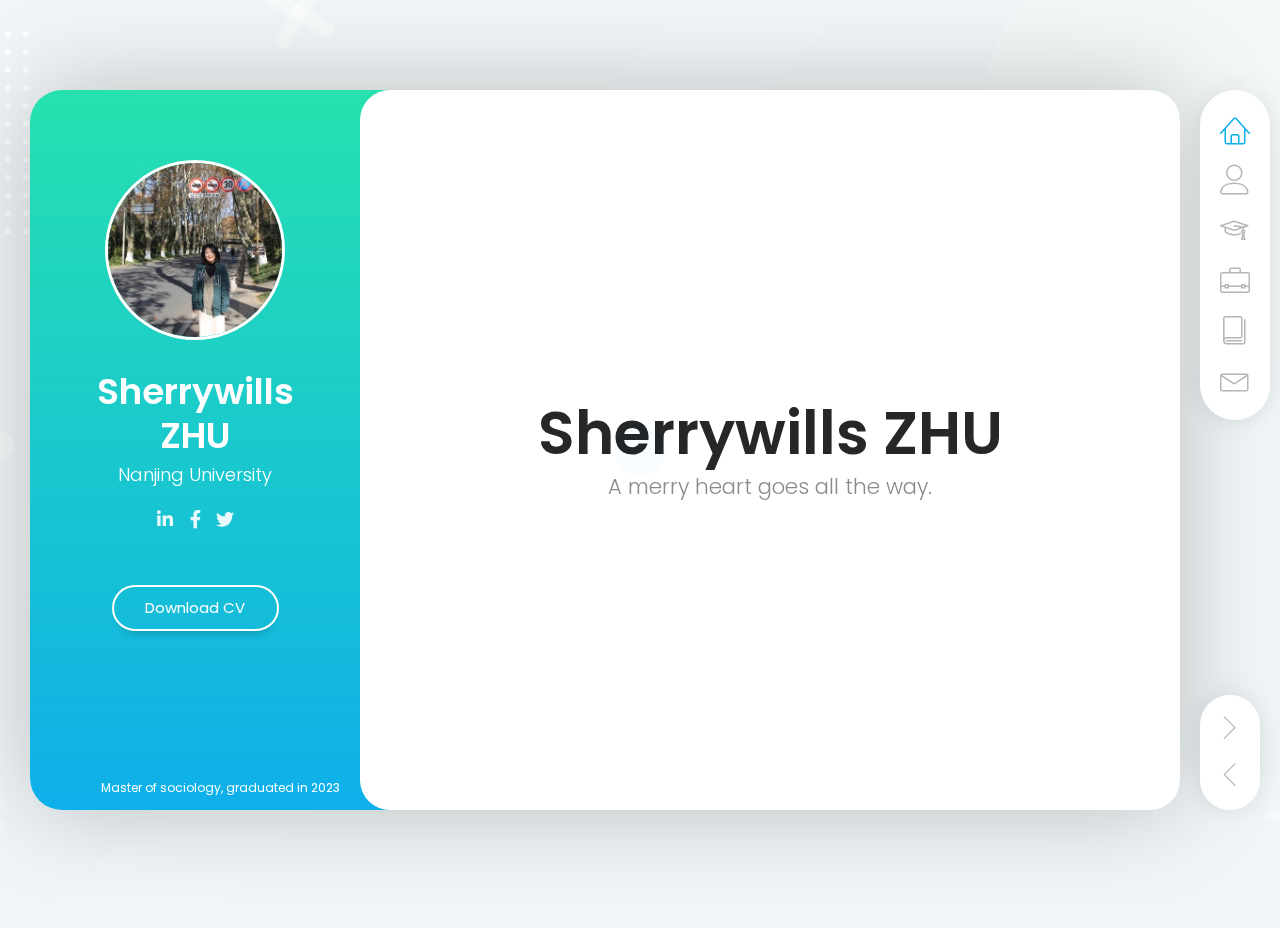
<file: index.html>
<!DOCTYPE html><html lang="en" class="no-js"><head><meta charset="UTF-8"><meta http-equiv="X-UA-Compatible" content="IE=edge"><title>BreezyCV - Resume / CV / vCard Template</title><meta name="viewport" content="width=device-width, initial-scale=1, maximum-scale=1"><meta name="description" content="BreezyCV - Resume / CV / vCard Template"><meta name="keywords" content="vcard, resposnive, retina, resume, jquery, css3, bootstrap, Material CV, portfolio"><meta name="author" content="lmpixels"><link rel="shortcut icon" href="favicon.ico"><link rel="stylesheet" href="static/css/reset.css" type="text/css"><link rel="stylesheet" href="static/css/bootstrap-grid.min.css" type="text/css"><link rel="stylesheet" href="static/css/animations.css" type="text/css"><link rel="stylesheet" href="static/css/perfect-scrollbar.css" type="text/css"><link rel="stylesheet" href="static/css/owl.carousel.css" type="text/css"><link rel="stylesheet" href="static/css/magnific-popup.css" type="text/css"><link rel="stylesheet" href="static/css/main.css" type="text/css"><script src="static/js/modernizr.custom.js"></script></head><body><!-- Animated Background --><div class="lm-animated-bg" style="background-image: url(static/picture/main_bg.png);"></div><!-- /Animated Background --><!-- Loading animation --><div class="preloader"><div class="preloader-animation"><div class="preloader-spinner"></div></div></div><!-- /Loading animation --><div class="page"><div class="page-content"><header id="site_header" class="header mobile-menu-hide"><div class="header-content"><div class="header-photo"><img src="static/picture/main_photo.JPG" alt="Sherrywills ZHU"></div><div class="header-titles"><h2>Sherrywills ZHU</h2><h4>Nanjing University</h4></div></div><ul class="main-menu"><li class="active"><a href="#home" class="nav-anim"><span class="menu-icon lnr lnr-home"></span><span class="link-text">Home</span></a></li><li><a href="#about-me" class="nav-anim"><span class="menu-icon lnr lnr-user"></span><span class="link-text">About Me</span></a></li><li><a href="#resume" class="nav-anim"><span class="menu-icon lnr lnr-graduation-hat"></span><span class="link-text">Resume</span></a></li><li><a href="#portfolio" class="nav-anim"><span class="menu-icon lnr lnr-briefcase"></span><span class="link-text">Portfolio</span></a></li><li><a href="#blog" class="nav-anim"><span class="menu-icon lnr lnr-book"></span><span class="link-text">Blog</span></a></li><li><a href="#contact" class="nav-anim"><span class="menu-icon lnr lnr-envelope"></span><span class="link-text">Contact</span></a></li></ul><div class="social-links"><ul><li><a href="#" target="_blank"><i class="fab fa-linkedin-in"></i></a></li><li><a href="#" target="_blank"><i class="fab fa-facebook-f"></i></a></li><li><a href="#" target="_blank"><i class="fab fa-twitter"></i></a></li></ul></div><div class="header-buttons"><a href="#" target="_blank" class="btn btn-primary">Download CV</a></div><div class="copyrights">Master of sociology, graduated in 2023</div></header><!-- Mobile Navigation --><div class="menu-toggle"><span></span><span></span><span></span></div><!-- End Mobile Navigation --><!-- Arrows Nav --><div class="lmpixels-arrows-nav"><div class="lmpixels-arrow-right"><i class="lnr lnr-chevron-right"></i></div><div class="lmpixels-arrow-left"><i class="lnr lnr-chevron-left"></i></div></div><!-- End Arrows Nav --><div class="content-area"><div class="animated-sections"><!-- Home Subpage --><section data-id="home" class="animated-section start-page"><div class="section-content vcentered"><div class="row"><div class="col-sm-12 col-md-12 col-lg-12"><div class="title-block"><h2>Sherrywills ZHU</h2><div class="owl-carousel text-rotation"><div class="item"><div class="sp-subtitle">A merry heart goes all the way.</div></div><div class="item"><div class="sp-subtitle">Products | User experience | Research and Market</div></div></div></div></div></div></div></section><!-- End of Home Subpage --><!-- About Me Subpage --><section data-id="about-me" class="animated-section"><div class="page-title"><h2>About <span>Me</span></h2></div><div class="section-content"><!-- Personal Information --><div class="row"><div class="col-xs-12 col-sm-7"><p>热情，善于言谈，投入高、逻辑强（全程优辩），有一定计算机语言基础。深耕城市社会学和消费社会学，擅长定性、定量研究。曾在咨询公司实习，有海淘店铺运营经历，又有社会学、人类学视角</p></div><div class="col-xs-12 col-sm-5"><div class="info-list"><ul><li><span class="title">Age</span><span class="value">24</span></li><li><span class="title">Residence</span><span class="value">China</span></li><li><span class="title">Address</span><span class="value"> Xujiahui sub district, Xuhui, Shanghai</span></li><li><span class="title">e-mail</span><span class="value"><a href="/cdn-cgi/l/email-protection" class="__cf_email__" data-cfemail="187d75797174587d60797568747d367b7775">[email&#160;protected]</a></span></li><li><span class="title">Phone</span><span class="value">+0123 123 456 789</span></li></ul></div></div></div><!-- End of Personal Information --><div class="white-space-50"></div><!-- Services --><div class="row"><div class="col-xs-12 col-sm-12"><div class="block-title"><h3>What <span>I Do</span></h3></div></div></div><div class="row"><div class="col-xs-12 col-sm-6"><div class="col-inner"><div class="info-list-w-icon"><div class="info-block-w-icon"><div class="ci-icon"><i class="lnr lnr-store"></i></div><div class="ci-text"><h4>上海蔚来汽车有限公司 - 战略新业务Ⅳ项目经理& 产品战略实习生</h4><p>【用户体验】负责手机及车机互联调研，定性访谈35人，定量研究共回收1300份有效答卷，利用Stata及Power Bi进行数据分析，使用Python爬取分析竞品用户反馈，5次独立面向技术同事发布研究成果；
【系统搭建】推进项目及关键器件选型进度，协助梳理产品策略，快速上手并与研发共同开展工作，主持项目进度例会，利用低代码平台结合Github开源代码建立样机管理流转系统、BOM系统、debug系统。</p></div></div><div class="info-block-w-icon"><div class="ci-icon"><i class="lnr lnr-laptop-phone"></i></div><div class="ci-text"><h4>海外全球购 - 店主</h4><p>通过小红书、微博及拉新的形式进行客户拓展，独立完成每月4-8次折扣预定活动、海外囤货（美妆、护肤、香水、包袋、服装等）选品，承担全部社群维护、文案设计、店铺美工工作，年销售额超过20万</p></div></div></div></div></div><div class="col-xs-12 col-sm-6"><div class="col-inner"><div class="info-list-w-icon"><div class="info-block-w-icon"><div class="ci-icon"><i class="lnr lnr-pencil"></i></div><div class="ci-text"><h4>戴德梁行房地产咨询（上海）有限公司 - 项目顾问服务部实习生</h4><p>【市场分析】实地研究南京长租公寓市场，通过热力图分析50个典型长租公寓品牌在南京的市场占有情况；
【销控数据】调研某旅游城市更新项目、垂直层林、甲级写字楼经营现状，利用VLOOKUP完成透视图及销控表制作。</p></div></div><div class="info-block-w-icon"><div class="ci-icon"><i class="lnr lnr-flag"></i></div><div class="ci-text"><h4> AIA Singapore - 项目规划部门实习生</h4><p> 带领实习团队完成恋爱保险设计，获得Outstanding intern of AIA Singapore的荣誉。</p></div></div></div></div></div></div><!-- End of Services --><div class="white-space-30"></div><!-- Testimonials --><div class="row"><div class="col-xs-12 col-sm-12"><div class="block-title"><h3>Testimonials</h3></div></div></div><div class="row"><div class="col-xs-12 col-sm-12"><div class="testimonials owl-carousel"><!-- Testimonial 1 --><div class="testimonial"><div class="img"><img src="static/picture/testimonial-1.jpg" alt="Sherrywills ZHU"></div><div class="text"><p>Vivamus at molestie dui,eu ornare orci. Curabitur vel egestas dolor. Nulla condimentum nunc sit amet urna tempus finibus. Duis mollis leo id ligula pellentesque,at vehicula dui ultrices.</p></div><div class="author-info"><h4 class="author">Julia Hickman</h4><h5 class="company">Omni Source</h5><div class="icon"><i class="fas fa-quote-right"></i></div></div></div><!-- End of Testimonial 1 --><!-- Testimonial 2 --><div class="testimonial"><div class="img"><img src="static/picture/testimonial-2.jpg" alt="Sherrywills ZHU"></div><div class="text"><p>Vivamus at molestie dui,eu ornare orci. Curabitur vel egestas dolor. Nulla condimentum nunc sit amet urna tempus finibus. Duis mollis leo id ligula pellentesque,at vehicula dui ultrices.</p></div><div class="author-info"><h4 class="author">Robert Watkins</h4><h5 class="company">Endicott Shoes</h5><div class="icon"><i class="fas fa-quote-right"></i></div></div></div><!-- End of Testimonial 2 --><!-- Testimonial 3 --><div class="testimonial"><div class="img"><img src="static/picture/testimonial-3.jpg" alt="Sherrywills ZHU"></div><div class="text"><p>Vivamus at molestie dui,eu ornare orci. Curabitur vel egestas dolor. Nulla condimentum nunc sit amet urna tempus finibus. Duis mollis leo id ligula pellentesque,at vehicula dui ultrices.</p></div><div class="author-info"><h4 class="author">Kristin Carroll</h4><h5 class="company">Helping Hand</h5><div class="icon"><i class="fas fa-quote-right"></i></div></div></div><!-- End of Testimonial 3 --></div></div></div><!-- End of Testimonials --><div class="white-space-50"></div><!-- Clients --><div class="row"><div class="col-xs-12 col-sm-12"><div class="block-title"><h3>Cilents</h3></div></div></div><div class="row"><div class="col-xs-12 col-sm-12"><div class="clients owl-carousel"><div class="client-block"><a href="#" target="_blank" title="Logo"><img src="static/picture/client-1.png" alt="Logo"></a></div><div class="client-block"><a href="#" target="_blank" title="Logo"><img src="static/picture/client-2.png" alt="Logo"></a></div><div class="client-block"><a href="#" target="_blank" title="Logo"><img src="static/picture/client-3.png" alt="Logo"></a></div><div class="client-block"><a href="#" target="_blank" title="Logo"><img src="static/picture/client-4.png" alt="Logo"></a></div><div class="client-block"><a href="#" target="_blank" title="Logo"><img src="static/picture/client-5.png" alt="Logo"></a></div><div class="client-block"><a href="#" target="_blank" title="Logo"><img src="static/picture/client-6.png" alt="Logo"></a></div><div class="client-block"><a href="#" target="_blank" title="Logo"><img src="static/picture/client-7.png" alt="Logo"></a></div></div></div></div><!-- End of Clients --><div class="white-space-50"></div><!-- Pricing --><div class="row"><div class="col-xs-12 col-sm-12"><div class="block-title"><h3>Pricing</h3></div></div></div><div class="row"><div class=" col-xs-12 col-sm-12 "><div class="fw-pricing clearfix row"><div class="fw-package-wrap col-md-6 "><div class="fw-package"><div class="fw-heading-row"><span>Silver</span></div><div class="fw-pricing-row"><span>$64</span><small>per month</small></div><div class="fw-button-row"><a href="#" target="_self" class="btn btn-secondary">Free Trial</a></div><div class="fw-default-row">Lorem ipsum dolor</div><div class="fw-default-row">Pellentesque scelerisque</div><div class="fw-default-row">Morbi eu sagittis</div></div></div><div class="fw-package-wrap col-md-6 highlight-col "><div class="fw-package"><div class="fw-heading-row"><span>Gold</span></div><div class="fw-pricing-row"><span>$128</span><small>per month</small></div><div class="fw-button-row"><a href="#" target="_self" class="btn btn-primary">Free Trial</a></div><div class="fw-default-row">Lorem ipsum dolor</div><div class="fw-default-row">Pellentesque scelerisque</div><div class="fw-default-row">Morbi eu sagittis</div><div class="fw-default-row">Donec non diam</div><div class="fw-default-row"></div></div></div></div></div></div><!-- End of Pricing --><div class="white-space-50"></div><!-- Fun Facts --><div class="row"><div class="col-xs-12 col-sm-12"><div class="block-title"><h3>Fun <span>Facts</span></h3></div></div></div><div class="row"><div class="col-xs-12 col-sm-4"><div class="fun-fact gray-default"><i class="lnr lnr-heart"></i><h4>Survey Volume</h4><span class="fun-fact-block-value">14870</span><span class="fun-fact-block-text"></span></div></div><div class="col-xs-12 col-sm-4Cilents"><div class="fun-fact gray-default"><i class="lnr lnr-clock"></i><h4>Working Hours</h4><span class="fun-fact-block-value">4,780</span><span class="fun-fact-block-text"></span></div></div><div class="col-xs-12 col-sm-4 "><div class="fun-fact gray-default"><i class="lnr lnr-star"></i><h4>Awards Won</h4><span class="fun-fact-block-value">60+</span><span class="fun-fact-block-text"></span></div></div></div><!-- End of Fun Facts --></div></section><!-- End of About Me Subpage --><!-- Resume Subpage --><section data-id="resume" class="animated-section"><div class="page-title"><h2>Resume</h2></div><div class="section-content"><div class="row"><div class="col-xs-12 col-sm-7"><div class="block-title"><h3>Education</h3></div><div class="timeline timeline-second-style clearfix"><div class="timeline-item clearfix"><div class="left-part"><h5 class="item-period">2020 - Current</h5><span class="item-company">南京大学（双一流/985/211）</span></div><div class="divider"></div><div class="right-part"><h4 class="item-title">社会学院    社会学  硕士（推免保研）</h4><p>平均学分绩点：3.52/4.0（前5%）；
荣誉：校优秀研究生标兵、校优秀共青团员、校育才奖学金、校人气演说家、一等学业奖学金；辅修人类学课程</p></div></div><div class="timeline-item clearfix"><div class="left-part"><h5 class="item-period">2016</h5><span class="item-company">兰州大学（双一流/985/211）</span></div><div class="divider"></div><div class="right-part"><h4 class="item-title">哲学社会学院    社会学  本科</h4><p>	平均学分绩点：3.82/4.0（前1%）；
荣誉：国家奖学金、第四届十大校园之星、校优秀毕业生、校优秀共青团干部、校优秀学生会干部标兵、校优秀学生标兵、大学生骨干理论宣讲二等奖等共计五十余项</p></div></div></div><div class="white-space-50"></div><div class="block-title"><h3>Experience</h3></div><div class="timeline timeline-second-style clearfix"><div class="timeline-item clearfix"><div class="left-part"><h5 class="item-period">2021 - 2022</h5><span class="item-company">Google</span></div><div class="divider"></div><div class="right-part"><h4 class="item-title">2021年江苏加快推进城市更新对策研究 - 导师项目助理</h4><p>省社科基金重点项目，参与问卷设计、发放和数据处理，回收有效问卷千余份</p></div></div><div class="timeline-item clearfix"><div class="left-part"><h5 class="item-period">2020 - 2022</h5><span class="item-company">Adobe</span></div><div class="divider"></div><div class="right-part"><h4 class="item-title">2021年服务型/2020年垂直管理国企单位居民满意度第三方评议 - 项目负责人</h4><p>市级机关委托调研，针对南京12个区(含江北新区)进行PPS抽样；
组织访员培训、访谈，回收万份有效样本，利用SPSS进行数据分析后撰写48份报告</p></div></div><div class="timeline-item clearfix"><div class="left-part"><h5 class="item-period">2018 - 2020</h5><span class="item-company">Google</span></div><div class="divider"></div><div class="right-part"><h4 class="item-title">国家级创新创业项目/校级创新创业项目 - 项目负责人</h4><p>独立调研，通过定量、定性研究，撰写《Luckin咖啡进入Y生态创新城的可行性》《交往与权力：小红书“种草”消费的用户行为研究》《市场的进入与传统丧葬仪式的变迁——个案研究》等论文</p></div></div></div></div><!-- Skills & Certificates --><div class="col-xs-12 col-sm-5"><!-- Design Skills --><div class="block-title"><h3>英语成绩<span>及证书</span></h3></div><div class="skills-info skills-second-style"><!-- Skill 1 --><div class="skill clearfix"><h4> CET6: 512；CET4: 559</h4><div class="skill-value">90%</div></div><div class="skill-container skill-1"><div class="skill-percentage"></div></div><!-- End of Skill 1 --><!-- Skill 2 --><div class="skill clearfix"><h4>商务英语</h4><div class="skill-value">75%</div></div><div class="skill-container skill-2"><div class="skill-percentage"></div></div><!-- End of Skill 2 --><!-- Skill 3 --><div class="skill clearfix"><h4>心理咨询 - 国家三级心理咨询师</h4><div class="skill-value">80%</div></div><div class="skill-container skill-3"><div class="skill-percentage"></div></div><!-- End of Skill 3 --><!-- Skill 4 --><div class="skill clearfix"><h4>母语 – 普通话：普通话水平测试二级甲等</h4><div class="skill-value">100%</div></div><div class="skill-container skill-4"><div class="skill-percentage"></div></div><!-- End of Skill 4 --></div><!-- End of Design Skills --><div class="white-space-10"></div><!-- Coding Skills --><div class="block-title"><h3>计算机<span>技能</span></h3></div><div class="skills-info skills-second-style"><!-- Skill 5 --><div class="skill clearfix"><h4>Microsoft Excel | Microsoft Powerpoint | Microsoft Power BI……</h4><div class="skill-value">95%</div></div><div class="skill-container skill-5"><div class="skill-percentage"></div></div><!-- End of Skill 5 --><!-- Skill 6 --><div class="skill clearfix"><h4>定性研究 - ATLAS.ti8</h4><div class="skill-value">85%</div></div><div class="skill-container skill-6"><div class="skill-percentage"></div></div><!-- End of Skill 6 --><!-- Skill 7 --><div class="skill clearfix"><h4>定量研究 - SPSS | Stata16 </h4><div class="skill-value">90%</div></div><div class="skill-container skill-7"><div class="skill-percentage"></div></div><!-- End of Skill 7 --><!-- Skill 8 --><div class="skill clearfix"><h4> HTML/CSS </h4><div class="skill-value">75%</div></div><div class="skill-container skill-8"><div class="skill-percentage"></div></div><!-- End of Skill 8 --><!-- Skill 9 --><div class="skill clearfix"><h4>SQL | Python爬取淘宝和京东数据</h4><div class="skill-value">90%</div></div><div class="skill-container skill-9"><div class="skill-percentage"></div></div><!-- End of Skill 9 --></div><!-- End of Coding Skills --><div class="white-space-10"></div><!-- Knowledges --><div class="block-title"><h3>Knowledges</h3></div><ul class="knowledges"><li>Marketing</li><li>Print</li><li>Digital Design</li><li>Social Media</li><li>Time Management</li><li>Communication</li><li>Problem-Solving</li><li>Social Networking</li><li>Flexibility</li></ul><!-- End of Knowledges --></div><!-- End of Skills & Certificates --></div><div class="white-space-50"></div><!-- Certificates --><div class="row"><div class="col-xs-12 col-sm-12"><div class="block-title"><h3>Certificates</h3></div></div></div><div class="row"><!-- Certificate 1 --><div class="col-xs-12 col-sm-6"><div class="certificate-item clearfix"><div class="certi-logo"><img src="static/picture/client-1.png" alt="logo"></div><div class="certi-content"><div class="certi-title"><h4>Psyhology of Intertnation Design</h4></div><div class="certi-id"><span>Membership ID:XXXX</span></div><div class="certi-date"><span>19 April 2018</span></div><div class="certi-company"><span></span></div></div></div></div><!-- End of Certificate 1 --><!-- Certificate 2 --><div class="col-xs-12 col-sm-6"><div class="certificate-item clearfix"><div class="certi-logo"><img src="static/picture/client-1.png" alt="logo"></div><div class="certi-content"><div class="certi-title"><h4>Psyhology of Intertnation Design</h4></div><div class="certi-id"><span>Membership ID:XXXX</span></div><div class="certi-date"><span>19 April 2018</span></div><div class="certi-company"><span></span></div></div></div></div><!-- End of Certificate 2 --></div><!-- End of Certificates --></div></section><!-- End of Resume Subpage --><!-- Portfolio Subpage --><section data-id="portfolio" class="animated-section"><div class="page-title"><h2>Portfolio</h2></div><div class="section-content"><div class="row"><div class="col-xs-12 col-sm-12"><!-- Portfolio Content --><div class="portfolio-content"><ul class="portfolio-filters"><li class="active"><a class="filter btn btn-sm btn-link" data-group="category_all">All</a></li><li><a class="filter btn btn-sm btn-link" data-group="category_detailed">Detailed</a></li><li><a class="filter btn btn-sm btn-link" data-group="category_mockups">Mockups</a></li><li><a class="filter btn btn-sm btn-link" data-group="category_soundcloud">SoundCloud</a></li><li><a class="filter btn btn-sm btn-link" data-group="category_vimeo-videos">Vimeo Videos</a></li><li><a class="filter btn btn-sm btn-link" data-group="category_youtube-videos">YouTube Videos</a></li></ul><!-- Portfolio Grid --><div class="portfolio-grid three-columns"><figure class="item lbaudio" data-groups='["category_all", "category_soundcloud"]'><div class="portfolio-item-img"><img src="static/picture/11.jpg" alt="SoundCloud Audio" title=""><a href="https://w.soundcloud.com/player/?url=https%3A//api.soundcloud.com/tracks/221650664&color=%23ff5500&auto_play=false&hide_related=false&show_comments=true&show_user=true&show_reposts=false&show_teaser=true&visual=true" class="lightbox mfp-iframe" title="SoundCloud Audio"></a></div><i class="fa fa-volume-up"></i><h4 class="name">SoundCloud Audio</h4><span class="category">SoundCloud</span></figure><figure class="item standard" data-groups='["category_all", "category_detailed"]'><div class="portfolio-item-img"><img src="static/picture/21.jpg" alt="Media Project 2" title=""><a href="portfolio-1.html" class="ajax-page-load"></a></div><i class="far fa-file-alt"></i><h4 class="name">Detailed Project 2</h4><span class="category">Detailed</span></figure><figure class="item lbvideo" data-groups='["category_all", "category_vimeo-videos"]'><div class="portfolio-item-img"><img src="static/picture/31.jpg" alt="Vimeo Video 1" title=""><a href="https://player.vimeo.com/video/158284739" class="lightbox mfp-iframe" title="Vimeo Video 1"></a></div><i class="fas fa-video"></i><h4 class="name">Vimeo Video 1</h4><span class="category">Vimeo Videos</span></figure><figure class="item standard" data-groups='["category_all", "category_detailed"]'><div class="portfolio-item-img"><img src="static/picture/4.jpg" alt="Media Project 1" title=""><a href="portfolio-1.html" class="ajax-page-load"></a></div><i class="far fa-file-alt"></i><h4 class="name">Detailed Project 1</h4><span class="category">Detailed</span></figure><figure class="item lbimage" data-groups='["category_all", "category_mockups"]'><div class="portfolio-item-img"><img src="static/picture/5.jpg" alt="Mockup Design 1" title=""><a class="lightbox" title="Mockup Design 1" href="static/picture/51.jpg"></a></div><i class="far fa-image"></i><h4 class="name">Mockup Design 1</h4><span class="category">Mockups</span></figure><figure class="item lbvideo" data-groups='["category_all", "category_youtube-videos"]'><div class="portfolio-item-img"><img src="static/picture/6.jpg" alt="YouTube Video 1" title=""><a href="https://www.youtube.com/embed/bg0gv2YpIok" class="lightbox mfp-iframe" title="YouTube Video 1"></a></div><i class="fas fa-video"></i><h4 class="name">YouTube Video 1</h4><span class="category">YouTube Videos</span></figure></div></div><!-- End of Portfolio Content --></div></div></div></section><!-- End of Portfolio Subpage --><!-- Blog Subpage --><section data-id="blog" class="animated-section"><div class="page-title"><h2>Blog</h2></div><div class="section-content"><div class="row"><div class="col-xs-12 col-sm-12"><div class="blog-masonry two-columns clearfix"><!-- Blog Post 1 --><div class="item post-1"><div class="blog-card"><div class="media-block"><div class="category"><a href="#" title="View all posts in Design">Design</a></div><a href="blog-post-1.html"><img src="static/picture/blog_post_1.jpg" class="size-blog-masonry-image-two-c" alt="Why I Switched to Sketch For UI Design" title=""><div class="mask"></div></a></div><div class="post-info"><div class="post-date">05 Mar 2020</div><a href="blog-post-1.html"><h4 class="blog-item-title">Why I Switched to Sketch For UI Design</h4></a></div></div></div><!-- End of Blog Post 1 --><!-- Blog Post 2 --><div class="item post-2"><div class="blog-card"><div class="media-block"><div class="category"><a href="#" title="View all posts in UI">UI</a></div><a href="blog-post-1.html"><img src="static/picture/blog_post_2.jpg" class="size-blog-masonry-image-two-c" alt="Best Practices for Animated Progress Indicators" title=""><div class="mask"></div></a></div><div class="post-info"><div class="post-date">23 Feb 2020</div><a href="blog-post-1.html"><h4 class="blog-item-title">Best Practices for Animated Progress Indicators</h4></a></div></div></div><!-- End of Blog Post 2 --><!-- Blog Post 3 --><div class="item post-1"><div class="blog-card"><div class="media-block"><div class="category"><a href="#" title="View all posts in Design">Design</a></div><a href="blog-post-1.html"><img src="static/picture/blog_post_3.jpg" class="size-blog-masonry-image-two-c" alt="Designing the Perfect Feature Comparison Table" title=""><div class="mask"></div></a></div><div class="post-info"><div class="post-date">06 Feb 2020</div><a href="blog-post-1.html"><h4 class="blog-item-title">Designing the Perfect Feature Comparison Table</h4></a></div></div></div><!-- End of Blog Post 3 --><!-- Blog Post 4 --><div class="item post-2"><div class="blog-card"><div class="media-block"><div class="category"><a href="#" title="View all posts in E-Commerce">UI</a></div><a href="blog-post-1.html"><img src="static/picture/blog_post_4.jpg" class="size-blog-masonry-image-two-c" alt="An Overview of E-Commerce Platforms" title=""><div class="mask"></div></a></div><div class="post-info"><div class="post-date">07 Jan 2020</div><a href="blog-post-1.html"><h4 class="blog-item-title">An Overview of E-Commerce Platforms</h4></a></div></div></div><!-- End of Blog Post 4 --></div></div></div></div></section><!-- End of Blog Subpage --><!-- Contact Subpage --><section data-id="contact" class="animated-section"><div class="page-title"><h2>Contact</h2></div><div class="section-content"><div class="row"><!-- Contact Info --><div class="col-xs-12 col-sm-4"><div class="lm-info-block gray-default"><i class="lnr lnr-map-marker"></i><h4>San Francisco</h4><span class="lm-info-block-value"></span><span class="lm-info-block-text"></span></div><div class="lm-info-block gray-default"><i class="lnr lnr-phone-handset"></i><h4>415-832-2000</h4><span class="lm-info-block-value"></span><span class="lm-info-block-text"></span></div><div class="lm-info-block gray-default"><i class="lnr lnr-envelope"></i><h4><a href="/cdn-cgi/l/email-protection" class="__cf_email__" data-cfemail="1d7c7178655d78657c706d7178337e7270">[email&#160;protected]</a></h4><span class="lm-info-block-value"></span><span class="lm-info-block-text"></span></div><div class="lm-info-block gray-default"><i class="lnr lnr-checkmark-circle"></i><h4>Freelance Available</h4><span class="lm-info-block-value"></span><span class="lm-info-block-text"></span></div></div><!-- End of Contact Info --><!-- Contact Form --><div class="col-xs-12 col-sm-8"><div id="map" class="map"></div><div class="block-title"><h3>How Can I <span>Help You?</span></h3></div><form id="contact_form" class="contact-form" action="contact_form/contact_form.php" method="post"><div class="messages"></div><div class="controls two-columns"><div class="fields clearfix"><div class="left-column"><div class="form-group form-group-with-icon"><input id="form_name" type="text" name="name" class="form-control" placeholder="" required="required" data-error="Name is required."><label>Full Name</label><div class="form-control-border"></div><div class="help-block with-errors"></div></div><div class="form-group form-group-with-icon"><input id="form_email" type="email" name="email" class="form-control" placeholder="" required="required" data-error="Valid email is required."><label>Email Address</label><div class="form-control-border"></div><div class="help-block with-errors"></div></div><div class="form-group form-group-with-icon"><input id="form_subject" type="text" name="subject" class="form-control" placeholder="" required="required" data-error="Subject is required."><label>Subject</label><div class="form-control-border"></div><div class="help-block with-errors"></div></div></div><div class="right-column"><div class="form-group form-group-with-icon"><textarea id="form_message" name="message" class="form-control" placeholder="" rows="7" required="required" data-error="Please, leave me a message."></textarea><label>Message</label><div class="form-control-border"></div><div class="help-block with-errors"></div></div></div></div><div class="g-recaptcha" data-sitekey="6LdqmCAUAAAAAMMNEZvn6g4W5e0or2sZmAVpxVqI"></div><input type="submit" class="button btn-send" value="Send message"></div></form></div><!-- End of Contact Form --></div></div></section><!-- End of Contact Subpage --></div></div></div></div><script src="static/js/jquery-2.1.3.min.js"></script><script src="static/js/modernizr.custom.js"></script><script src="static/js/animating.js"></script><script src="static/js/imagesloaded.pkgd.min.js"></script><!--<script src='https://www.google.com/recaptcha/api.js'></script>--><script src='static/js/perfect-scrollbar.min.js'></script><script src='static/js/jquery.shuffle.min.js'></script><script src='static/js/masonry.pkgd.min.js'></script><script src='static/js/owl.carousel.min.js'></script><script src="static/js/jquery.magnific-popup.min.js"></script><script src="static/js/jquery.googlemap.js"></script><script src="static/js/validator.js"></script><script src="static/js/main.js"></script></body></html>
</file>
<file: static/css/perfect-scrollbar.css>
.ps{-ms-touch-action:auto;touch-action:auto;overflow:hidden!important;-ms-overflow-style:none}@supports(-ms-overflow-style:none){.ps{overflow:auto!important}}@media screen and (-ms-high-contrast:active),(-ms-high-contrast:none){.ps{overflow:auto!important}}.ps.ps--active-x>.ps__scrollbar-x-rail,.ps.ps--active-y>.ps__scrollbar-y-rail{display:block;background-color:transparent}.ps.ps--in-scrolling.ps--x>.ps__scrollbar-x-rail{background-color:#eee;opacity:.9}.ps.ps--in-scrolling.ps--x>.ps__scrollbar-x-rail>.ps__scrollbar-x{background-color:#999;height:11px}.ps.ps--in-scrolling.ps--y>.ps__scrollbar-y-rail{background-color:#eee;opacity:.9}.ps.ps--in-scrolling.ps--y>.ps__scrollbar-y-rail>.ps__scrollbar-y{background-color:#999;width:11px}.ps>.ps__scrollbar-x-rail{display:none;position:absolute;opacity:0;-webkit-transition:background-color .2s linear,opacity .2s linear;-o-transition:background-color .2s linear,opacity .2s linear;-moz-transition:background-color .2s linear,opacity .2s linear;transition:background-color .2s linear,opacity .2s linear;bottom:0;height:15px}.ps>.ps__scrollbar-x-rail>.ps__scrollbar-x{position:absolute;background-color:#aaa;-webkit-border-radius:6px;-moz-border-radius:6px;border-radius:6px;-webkit-transition:background-color .2s linear,height .2s linear,width .2s ease-in-out,-webkit-border-radius .2s ease-in-out;transition:background-color .2s linear,height .2s linear,width .2s ease-in-out,-webkit-border-radius .2s ease-in-out;-o-transition:background-color .2s linear,height .2s linear,width .2s ease-in-out,border-radius .2s ease-in-out;-moz-transition:background-color .2s linear,height .2s linear,width .2s ease-in-out,border-radius .2s ease-in-out,-moz-border-radius .2s ease-in-out;transition:background-color .2s linear,height .2s linear,width .2s ease-in-out,border-radius .2s ease-in-out;transition:background-color .2s linear,height .2s linear,width .2s ease-in-out,border-radius .2s ease-in-out,-webkit-border-radius .2s ease-in-out,-moz-border-radius .2s ease-in-out;bottom:2px;height:6px}.ps>.ps__scrollbar-x-rail:hover>.ps__scrollbar-x,.ps>.ps__scrollbar-x-rail:active>.ps__scrollbar-x{height:11px}.ps>.ps__scrollbar-y-rail{display:none;position:absolute;opacity:0;-webkit-transition:background-color .2s linear,opacity .2s linear;-o-transition:background-color .2s linear,opacity .2s linear;-moz-transition:background-color .2s linear,opacity .2s linear;transition:background-color .2s linear,opacity .2s linear;right:0;width:15px}.ps>.ps__scrollbar-y-rail>.ps__scrollbar-y{position:absolute;background-color:#aaa;-webkit-border-radius:6px;-moz-border-radius:6px;border-radius:6px;-webkit-transition:background-color .2s linear,height .2s linear,width .2s ease-in-out,-webkit-border-radius .2s ease-in-out;transition:background-color .2s linear,height .2s linear,width .2s ease-in-out,-webkit-border-radius .2s ease-in-out;-o-transition:background-color .2s linear,height .2s linear,width .2s ease-in-out,border-radius .2s ease-in-out;-moz-transition:background-color .2s linear,height .2s linear,width .2s ease-in-out,border-radius .2s ease-in-out,-moz-border-radius .2s ease-in-out;transition:background-color .2s linear,height .2s linear,width .2s ease-in-out,border-radius .2s ease-in-out;transition:background-color .2s linear,height .2s linear,width .2s ease-in-out,border-radius .2s ease-in-out,-webkit-border-radius .2s ease-in-out,-moz-border-radius .2s ease-in-out;right:2px;width:6px}.ps>.ps__scrollbar-y-rail:hover>.ps__scrollbar-y,.ps>.ps__scrollbar-y-rail:active>.ps__scrollbar-y{width:11px}.ps:hover.ps--in-scrolling.ps--x>.ps__scrollbar-x-rail{background-color:#eee;opacity:.9}.ps:hover.ps--in-scrolling.ps--x>.ps__scrollbar-x-rail>.ps__scrollbar-x{background-color:#999;height:11px}.ps:hover.ps--in-scrolling.ps--y>.ps__scrollbar-y-rail{background-color:#eee;opacity:.9}.ps:hover.ps--in-scrolling.ps--y>.ps__scrollbar-y-rail>.ps__scrollbar-y{background-color:#999;width:11px}.ps:hover>.ps__scrollbar-x-rail,.ps:hover>.ps__scrollbar-y-rail{opacity:.6}.ps:hover>.ps__scrollbar-x-rail:hover{background-color:#eee;opacity:.9}.ps:hover>.ps__scrollbar-x-rail:hover>.ps__scrollbar-x{background-color:#999}.ps:hover>.ps__scrollbar-y-rail:hover{background-color:#eee;opacity:.9}.ps:hover>.ps__scrollbar-y-rail:hover>.ps__scrollbar-y{background-color:#999}
</file>
<file: static/css/main.css>
@import url('css.css');@import url('style.css');@import url('all.min.css');html{margin:0;width:100%;height:100%;min-height:100%;overflow:hidden}body{background-color:#f0f5f7;margin:0;width:100%;height:100%;min-height:100%;font-size:15px;font-family:'Poppins',Helvetica,sans-serif;line-height:1.65em;overflow:hidden;color:#555;background-repeat:no-repeat;background-position:center;background-position:50% 50%;background-size:cover}h1,h2,h3,h4,h5,h6{color:#222;font-family:'Poppins',Helvetica,sans-serif;font-weight:600}h1{font-size:32px}h2{font-size:27px}h3{font-size:21px}h4{font-size:18px}h5{font-size:16px}h6{font-size:14px}a{color:#09c;text-decoration:none;-webkit-transition:all .3s ease-in-out;-moz-transition:all .3s ease-in-out;-o-transition:all .3s ease-in-out;-ms-transition:all .3s ease-in-out;transition:all .3s ease-in-out}p{margin-bottom:10px}.clearfix:before,.clearfix:after{content:" ";display:table}.clearfix:after{clear:both}.page{display:block;width:100%;height:100%;min-height:100%;padding:0 100px;overflow:hidden}.page-content{position:relative;width:100%;max-width:1280px;min-height:80vh;margin:10vh auto;padding:0;background:-webkit-gradient(linear,left top,left bottom,from(#21e1ae),to(#09aeea));background:linear-gradient(#21e1ae,#09aeea);-webkit-box-shadow:0 0 100px -5px rgba(0,0,0,.25);-moz-box-shadow:0 0 100px -5px rgba(0,0,0,.25);box-shadow:0 0 100px -5px rgba(0,0,0,.25);border-radius:32px;-webkit-backface-visibility:hidden;-moz-backface-visibility:hidden;backface-visibility:hidden}.btn-primary,.btn-secondary,button,input[type="button"],input[type="submit"],.wp-block-button .wp-block-button__link{display:inline-block;position:relative;padding:.8em 2.1em;margin-bottom:.75em;margin-right:.25em;font-size:1em;line-height:1.2;border:0;outline:0;border:2px solid #09aeea;color:#222;text-shadow:none;background-color:#fff;border-radius:30px;font-family:'Poppins',Helvetica,sans-serif;-webkit-transition:all .3s ease-in-out;-moz-transition:all .3s ease-in-out;-o-transition:all .3s ease-in-out;-ms-transition:all .3s ease-in-out;transition:all .3s ease-in-out;box-shadow:0 10px 10px -8px rgba(0,0,0,.22)}.btn-primary:last-child,.btn-secondary:last-child,button:last-child,input[type="button"]:last-child,input[type="submit"]:last-child,.wp-block-button .wp-block-button__link:last-child{margin-right:0}.btn-primary:hover,.btn-primary:focus,button:hover,button:focus,input[type="button"]:hover,input[type="button"]:focus,input[type="submit"]:hover,input[type="submit"]:focus{background-color:#09aeea;color:#fff;border:2px solid #09aeea}.btn-secondary{border-color:#d5d5d5;background-color:#fff;box-shadow:0 10px 10px -8px #d5d5d5;color:#666}.btn-secondary:hover,.btn-secondary:focus{color:#333;border-color:#d5d5d5;background-color:#d5d5d5}.animated{-webkit-animation-duration:1s;animation-duration:1s;-webkit-animation-fill-mode:both;animation-fill-mode:both}.no-js .preloader,.no-js .preloader-portfolio{display:none}.preloader,.preloader-portfolio{position:fixed;left:0;top:0;width:100%;height:100%;z-index:9999;background:#fff}.preloader-animation{position:absolute;top:50%;left:50%;text-align:center;background-color:inherit;color:inherit;opacity:1;transition:opacity .3s;transform:translate3d(-50%,-50%,0)}.preloader-spinner{width:52px;height:52px;margin:100px auto;background-color:#09aeea;border-radius:100%;-webkit-animation:sk-scaleout 1.0s infinite ease-in-out;animation:sk-scaleout 1.0s infinite ease-in-out}@-webkit-keyframes sk-scaleout{0%{-webkit-transform:scale(0)}100%{-webkit-transform:scale(1.1);opacity:0}}@keyframes sk-scaleout{0%{-webkit-transform:scale(0);transform:scale(0)}100%{-webkit-transform:scale(1.1);transform:scale(1.1);opacity:0}}@media only screen and (min-width:1025px){.header{display:inline-block;float:left;width:100%;max-width:380px;height:100%;max-height:80vh;min-height:inherit;text-align:center;padding:70px 30px 45px;overflow:auto}ul.main-menu{position:absolute;padding:15px 0;width:70px;right:-90px;background-color:#fff;border-radius:35px;z-index:999;list-style:none;top:0;-webkit-box-shadow:0 0 30px -5px rgba(0,0,0,.15);-moz-box-shadow:0 0 30px -5px rgba(0,0,0,.15);box-shadow:0 0 30px -5px rgba(0,0,0,.15)}ul.main-menu a{display:block;position:relative;color:#b5b6b7;padding:10px;-webkit-transition:all .3s ease-in-out;-moz-transition:all .3s ease-in-out;-o-transition:all .3s ease-in-out;-ms-transition:all .3s ease-in-out;transition:all .3s ease-in-out}ul.main-menu a.active,ul.main-menu a:focus,ul.main-menu a:hover{color:#09aeea}ul.main-menu .menu-icon{display:block;font-size:30px}ul.main-menu .link-text{position:absolute;width:auto;visibility:hidden;opacity:0;color:#fff;padding:2px 10px;background-color:#09aeea;white-space:nowrap;right:0;top:-50%;margin-top:50%;-webkit-transition:all .3s ease-in-out;-moz-transition:all .3s ease-in-out;-o-transition:all .3s ease-in-out;-ms-transition:all .3s ease-in-out;transition:all .3s ease-in-out;z-index:0;box-shadow:0 10px 10px -8px rgba(0,0,0,.22)}ul.main-menu a:hover .link-text{right:100%;visibility:visible;opacity:1}}.lmpixels-arrows-nav{position:absolute;padding:10px 0;width:60px;right:-80px;background-color:#fff;border-radius:35px;z-index:98;list-style:none;bottom:0;-webkit-box-shadow:0 0 30px -5px rgba(0,0,0,.15);-moz-box-shadow:0 0 30px -5px rgba(0,0,0,.15);box-shadow:0 0 30px -5px rgba(0,0,0,.15)}.lmpixels-arrows-nav div{display:block;position:relative;text-align:center;color:#b5b6b7;padding:10px;font-size:24px;-webkit-transition:all .3s ease-in-out;-moz-transition:all .3s ease-in-out;-o-transition:all .3s ease-in-out;-ms-transition:all .3s ease-in-out;transition:all .3s ease-in-out}.lmpixels-arrows-nav div:hover{color:#09aeea}.header-photo{position:relative;width:180px;margin:0 auto 30px;z-index:1}.header-photo img{max-width:100%;background-color:#fff;border:3px solid #fff;border-radius:300px}.header-photo:after{position:absolute;opacity:.3;top:7%;left:7%;border-radius:300px;content:'';height:calc(100%+0px);width:calc(100%+0px);background-image:-webkit-repeating-radial-gradient(center center,#fff,#fff 1px,transparent 0,transparent 100%);background-image:-moz-repeating-radial-gradient(center center,#fff,#fff 1px,transparent 0,transparent 100%);background-image:-ms-repeating-radial-gradient(center center,#fff,#fff 1px,transparent 0,transparent 100%);-webkit-background-size:6px 6px;-moz-background-size:6px 6px;background-size:6px 6px;z-index:-1}.header-titles h2{font-size:36px;font-weight:600;color:#fff;margin:5px 0 7px;line-height:1.2em}.header-titles h4{font-size:18px;font-weight:300;color:#fff;margin:5px 0;line-height:1.2em}.social-links{margin:20px 0}.social-links ul{list-style:none;padding:0}.social-links ul li{display:inline-block}.social-links ul li a{color:#fff;border-radius:20px;font-size:18px;padding:0;height:30px;width:30px;display:block;line-height:30px;text-align:center;opacity:.9}.social-links ul li a:hover{opacity:1;background-color:rgba(255,255,255,.2)}.header-buttons{margin-top:50px}.header-buttons .btn-primary{background-color:transparent;color:#fff;border-color:#fff}.header-buttons .btn-primary:hover{background-color:#fff;color:#09aeea;border-color:#fff}.header .copyrights{color:#fff;width:380px;position:absolute;bottom:0;left:0;padding:5px 10px 15px;line-height:14px;font-size:12px;text-align:center}.content-area{position:absolute;right:0;background-color:transparent;height:100%;width:100%;max-width:calc(100% - 380px)}.animated-sections{position:relative;height:100%;-webkit-perspective:1500px;-moz-perspective:1500px;perspective:1500px;-webkit-backface-visibility:hidden;-moz-backface-visibility:hidden;backface-visibility:hidden}.animated-section{position:absolute;background-color:#fff;height:100%;width:100%;border-radius:30px;padding:60px;opacity:0;overflow:auto;visibility:hidden;-webkit-backface-visibility:hidden;-moz-backface-visibility:hidden;backface-visibility:hidden;-webkit-transform:translate3d(0,0,0);-moz-transform:translate3d(0,0,0);transform:translate3d(0,0,0);background-repeat:no-repeat;background-position:center;background-position:50% 50%;background-size:cover}.single-page-content{position:absolute;background-color:#fff;height:100%;width:100%;border-radius:30px;padding:60px;overflow:auto}.section-active,.no-js .animated-section{opacity:1;overflow:auto;visibility:visible;z-index:99}.ps>.ps__scrollbar-y-rail{margin-right:10px;margin-top:30px;margin-bottom:30px;border-radius:20px}.ps>.ps__scrollbar-y-rail>.ps__scrollbar-y{background-color:#b5b6b7}.ps:hover>.ps__scrollbar-y-rail:hover>.ps__scrollbar-y{background-color:#09aeea}.ps>.ps__scrollbar-y-rail{width:12px}.ps>.ps__scrollbar-y-rail:hover>.ps__scrollbar-y,.ps>.ps__scrollbar-y-rail:active>.ps__scrollbar-y,.ps:hover.ps--in-scrolling.ps--y>.ps__scrollbar-y-rail>.ps__scrollbar-y,.ps.ps--in-scrolling.ps--y>.ps__scrollbar-y-rail>.ps__scrollbar-y{width:8px}.page-title{display:inline-block;position:relative;padding-right:25px;padding-bottom:15px;margin-bottom:30px}.page-title h2{position:relative;font-size:32px;z-index:1}.page-title h2 span{color:#09aeea}.page-title:after{position:absolute;opacity:.45;top:10px;right:0;content:'';height:30px;width:50px;background-image:-webkit-repeating-radial-gradient(center center,#09aeea,#09aeea 1px,transparent 0,transparent 100%);background-image:-moz-repeating-radial-gradient(center center,#09aeea,#09aeea 1px,transparent 0,transparent 100%);background-image:-ms-repeating-radial-gradient(center center,#09aeea,#09aeea 1px,transparent 0,transparent 100%);-webkit-background-size:6px 6px;-moz-background-size:6px 6px;background-size:6px 6px;z-index:0}.form-group{position:relative;margin:0 0 21.5px}.form-control,.form-control:focus{height:42px}.form-control,.form-control:focus,.has-error .form-control,.has-error .form-control:focus,input[type="search"],input[type="password"],input[type="text"]{position:relative;border:2px solid #d5d6d7;border-radius:5px;display:block;font-size:1em;line-height:1.4;margin:0;padding:10px 25px 10px 12px;width:100%;background:0;background-color:transparent;text-align:left;color:inherit;-webkit-box-shadow:none;-moz-box-shadow:none;box-shadow:none;outline:0;font-family:'Poppins',Helvetica,sans-serif;box-shadow:0 10px 10px -8px rgba(0,0,0,.1)}textarea.form-control,textarea.form-control:focus{height:auto}.form-control ~ .form-control-border{content:"";position:absolute;z-index:-1;left:0;right:100%;bottom:0;border-radius:5px;top:0;opacity:0;background:transparent;border:2px solid #09aeea;border-right-width:0;height:100%;-webkit-transition:all .3s ease-in-out;-moz-transition:all .3s ease-in-out;-o-transition:all .3s ease-in-out;-ms-transition:all .3s ease-in-out;transition:all .3s ease-in-out}.form-control:focus ~ .form-control-border{left:0;right:0;height:100%;z-index:1;opacity:1;border-right-width:2px}.has-error .form-control ~ .form-control-border{border-color:#ff4c4c}.form-control::-moz-placeholder{color:#adadac}.form-control:-ms-input-placeholder{color:#adadac}.form-control::-webkit-input-placeholder{color:#adadac}.form-group .help-block{position:absolute;display:inline-block;padding:0 5px;font-size:.93em;line-height:1.75em;margin:-2px 0 0 10px;color:#fff;background:#ff4e4e}.form-group .help-block:after{content:" ";position:absolute;left:5px;bottom:100%;width:0;height:0;border-bottom:10px solid #ff4e4e;border-right:10px solid transparent}.form-group .help-block:empty{display:none}.form-group-with-icon i{position:absolute;font-size:16px;top:13px;right:13px;color:#d3d3d3}.form-group-with-icon.form-group-focus i{color:#09aeea}.form-group.form-group-w-checkbox{padding-top:0;padding-bottom:8px;margin-bottom:17px}.form-group-with-icon.form-group-w-checkbox{padding-top:8px;padding-left:52px;margin-bottom:25px}.form-group .form-control-checkbox+label,.form-group.form-group-focus .form-control-checkbox+label{position:relative;display:inline;left:0;top:0;font-size:1em;opacity:1}.form-group .form-control-checkbox,.form-group.form-group-focus .form-control-checkbox{display:inline-block;width:auto;height:auto;top:2px}.form-group.form-group-w-checkbox .help-block{top:100%;left:0;margin-left:0}.form-group.form-group-with-icon.form-group-w-checkbox .help-block{left:52px}.form-group label{position:absolute;top:10px;left:15px;z-index:-1;color:#a5a6a7;transition:.3s}.form-group .form-control:focus ~ label,.form-group.form-group-focus .form-control ~ label{color:#09aeea;top:-20px;left:0;z-index:1;font-size:13px}.form-control,.form-control:focus,.has-error .form-control,.has-error .form-control:focus,input[type="search"],input[type="password"],input[type="text"],.header-search input.form-control{-webkit-transform:translateZ(0);-moz-transform:translateZ(0);transform:translateZ(0)}.block-title{display:inline-block;position:relative;padding-right:12px;padding-bottom:10px;margin-bottom:15px}.block-title h3{position:relative;font-size:21px;z-index:1}.block-title h3 span{color:#09aeea}.block-title:after{position:absolute;opacity:.45;top:10px;right:0;content:'';height:20px;width:30px;background-image:-webkit-repeating-radial-gradient(center center,#09aeea,#09aeea 1px,transparent 0,transparent 100%);background-image:-moz-repeating-radial-gradient(center center,#09aeea,#09aeea 1px,transparent 0,transparent 100%);background-image:-ms-repeating-radial-gradient(center center,#09aeea,#09aeea 1px,transparent 0,transparent 100%);-webkit-background-size:6px 6px;-moz-background-size:6px 6px;background-size:6px 6px;z-index:0}.white-space-10{padding-bottom:10px}.white-space-20{padding-bottom:20px}.white-space-30{padding-bottom:30px}.white-space-40{padding-bottom:40px}.white-space-50{padding-bottom:50px}.white-space-60{padding-bottom:60px}.white-space-70{padding-bottom:70px}.info-list ul{list-style:none;padding:0;margin:0}.info-list ul li{margin-bottom:10px}.info-list .title{color:#09aeea;margin-right:5px;font-weight:600}.info-block-w-icon{margin-bottom:25px}.info-block-w-icon .ci-text h4{margin:5px 0}.info-block-w-icon .ci-text p{font-size:.95em}.info-block-w-icon .ci-icon{display:table-cell;width:54px;padding-right:25px}.info-block-w-icon i{position:relative;font-size:42px;color:#09aeea;opacity:.7}.lm-info-block{position:relative;text-align:center;width:100%;display:block;margin:0 0 15px 0;background-color:#fcfcfc;padding:20px 10px;border:1px solid #e5e5e5;-webkit-box-shadow:none;-moz-box-shadow:none;box-shadow:none;overflow:hidden;-webkit-transition:all .2s ease-in-out;-moz-transition:all .2s ease-in-out;-o-transition:all .2s ease-in-out;-ms-transition:all .2s ease-in-out;transition:all .2s ease-in-out}.lm-info-block i{position:relative;font-size:33px;color:#09aeea;z-index:1}.lm-info-block h4{font-size:15px;margin-top:8px}.lm-info-block .lm-info-block-value{font-size:30px;line-height:30px;font-weight:400;display:block;margin:10px 0;color:#09aeea}.lm-info-block .lm-info-block-value:empty{margin:0}.testimonial{text-align:center;border:2px solid #e5e6e7;border-radius:20px;margin:45px 2px 10px;padding:0 25px 15px 25px}.testimonial img{max-width:90px;max-height:90px;margin:-45px auto 20px;border-radius:90px;box-shadow:0 10px 10px -8px rgba(0,0,0,.22)}.testimonial .text{text-align:left;font-style:italic}.testimonial .author-info{position:relative;text-align:left;margin-top:20px}.testimonial .author-info .icon{content:'';position:absolute;font-size:30px;right:0;top:7px;color:#09aeea;opacity:.5}.testimonial .author-info .author{margin:0;font-size:15px}.testimonial .author-info .company{color:#a5a6a7;font-size:13px;font-weight:300;margin:0}.clients.owl-carousel .client-block{padding:15px;margin-bottom:15px}.client-block{text-align:center;padding:5px 0;margin-bottom:30px;opacity:.7;-webkit-transition:all .2s ease-in-out;-moz-transition:all .2s ease-in-out;-o-transition:all .2s ease-in-out;-ms-transition:all .2s ease-in-out;transition:all .2s ease-in-out}.testimonials.owl-carousel .owl-nav,.clients.owl-carousel .owl-nav{position:absolute;text-align:right;right:0;top:-52px}.testimonials.owl-carousel .owl-nav .owl-prev,.testimonials.owl-carousel .owl-nav .owl-next,.clients.owl-carousel .owl-nav .owl-prev,.clients.owl-carousel .owl-nav .owl-next{position:relative;display:inline-block;background-color:#fff;border:1px solid #e5e5e5;border-radius:5px;-webkit-transition-duration:.2s;transition-duration:.2s;font-family:"Font Awesome 5 Free";font-size:11px;font-weight:900;-moz-osx-font-smoothing:grayscale;-webkit-font-smoothing:antialiased;display:inline-block;font-style:normal;font-variant:normal;text-rendering:auto;color:#666}.testimonials.owl-carousel .owl-nav .owl-prev,.clients.owl-carousel .owl-nav .owl-prev{margin-right:3px}.testimonials.owl-carousel .owl-nav .owl-prev:before,.testimonials.owl-carousel .owl-nav .owl-next:before,.clients.owl-carousel .owl-nav .owl-prev:before,.clients.owl-carousel .owl-nav .owl-next:before{position:relative;margin:2px;width:22px;height:22px;line-height:22px;text-align:center;display:block;cursor:pointer;color:inherit;z-index:1}.testimonials.owl-carousel .owl-nav .owl-prev:before,.clients.owl-carousel .owl-nav .owl-prev:before{content:"\f053"}.testimonials.owl-carousel .owl-nav .owl-next:before,.clients.owl-carousel .owl-nav .owl-next:before{content:"\f054"}.testimonials.owl-carousel .owl-nav .owl-prev:hover,.testimonials.owl-carousel .owl-nav .owl-next:hover,.clients.owl-carousel .owl-nav .owl-prev:hover,.clients.owl-carousel .owl-nav .owl-next:hover{background-color:#09aeea;border-color:#09aeea;color:#fff}.timeline-second-style .timeline-item{position:relative;display:table;table-layout:fixed;width:100%;padding-bottom:15px}.timeline-second-style .timeline-item:last-child{padding-bottom:0}.timeline-second-style .left-part{width:30%;display:table-cell;padding-right:25px;min-height:100%;text-align:right;vertical-align:top}.timeline-second-style .right-part{width:70%;display:table-cell;padding-left:25px;padding-right:15px;vertical-align:top}.timeline-second-style .right-part p,.timeline-second-style .right-part p>*{font-size:.92em}.timeline-second-style .divider{position:absolute;top:0;left:30%;bottom:0;width:1px;background-color:#eee}.timeline-second-style .divider:before{content:'';display:block;position:absolute;margin-top:4px;width:17px;height:17px;position:absolute;margin-left:-8px;border-radius:10px;background-color:#09aeea;opacity:.25;z-index:0}.timeline-second-style .divider:after{content:'';display:block;position:absolute;margin-top:8px;width:9px;height:9px;margin-left:-4px;background-color:#fff;border-radius:5px;border:2px solid #09aeea;z-index:1}.timeline-second-style .item-title{font-size:16px;margin-bottom:3px}.timeline-second-style .item-period{margin:3px 0;font-size:14px;line-height:1.4em}.timeline-second-style .item-company{display:block;margin:0 0 4px;font-size:13px;font-weight:300;line-height:1.45em;color:#a5a6a7}.timeline-second-style .timeline-item:last-child .right-part{padding-bottom:0}.timeline-second-style .item-logo{display:block;margin-bottom:10px}.timeline-second-style .item-logo img{max-height:40px}.skills-info.skills-second-style{margin-bottom:30px}.skills-info.skills-second-style h4{font-size:13px;line-height:1.1em;position:relative;float:left;margin:0 0 4px}.skills-second-style .skill-container{position:relative;display:inline-block;background-color:#fff;border:1px solid #09aeea;-moz-border-radius:8px;-webkit-border-radius:8px;border-radius:8px;-webkit-box-sizing:border-box;-moz-box-sizing:border-box;box-sizing:border-box;height:10px;margin-bottom:8px;width:100%}.skills-second-style .skill-container:before{content:'';position:absolute;background-color:#09aeea}.skills-second-style .skill-value{font-size:11px;line-height:1.1em;position:relative;float:right;margin:0 0 4px;color:#aaa}.skills-second-style .skill-percentage{background-color:#09aeea;border:2px solid #fff;-moz-border-radius:9px;-webkit-border-radius:9px;border-radius:9px;height:8px;padding:0}.skills-second-style .skill-container.skill-1 .skill-percentage{width:95%}.skills-second-style .skill-container.skill-2 .skill-percentage{width:65%}.skills-second-style .skill-container.skill-3 .skill-percentage{width:80%}.skills-second-style .skill-container.skill-4 .skill-percentage{width:90%}.skills-second-style .skill-container.skill-5 .skill-percentage{width:95%}.skills-second-style .skill-container.skill-6 .skill-percentage{width:85%}.skills-second-style .skill-container.skill-7 .skill-percentage{width:100%}.skills-second-style .skill-container.skill-8 .skill-percentage{width:75%}.skills-second-style .skill-container.skill-9 .skill-percentage{width:90%}.pt-page .skills-second-style .skill-percentage,.pt-page .skills-second-style .skill-value{-webkit-transition:all 2s ease-in-out;-moz-transition:all 2s ease-in-out;-o-transition:all 2s ease-in-out;-ms-transition:all 2s ease-in-out;transition:all 2s ease-in-out}.js .subpages:not(.one-page-layout) .pt-page:not(.pt-page-current) .skills-second-style .skill-percentage{width:0!important}.js .subpages:not(.one-page-layout) .pt-page:not(.pt-page-current) .skills-second-style .skill-value{left:26px!important}.knowledges{list-style:none}.knowledges li{;display:inline-block;background-color:#09aeea;border-radius:3px;color:#fff;padding:1px 10px;margin:3px 2px;font-size:13px}.certificate-item{position:relative;display:table;table-layout:fixed;width:100%;border:2px solid #e5e5e5;border-radius:8px;margin-bottom:20px;-webkit-transition:all 2s ease-in-out;-moz-transition:all .2s ease-in-out;-o-transition:all .2s ease-in-out;-ms-transition:all .2s ease-in-out;transition:all .2s ease-in-out}.certi-logo{display:table-cell;width:120px;height:100%;background-color:#f5f5f5;padding:25px;vertical-align:middle;border-top-left-radius:6px;border-bottom-left-radius:6px}.certi-logo img{display:block;max-width:100%}.certi-content{display:table-cell;width:100%;padding:20px 25px;vertical-align:middle}.certi-title h4{font-size:16px;margin:0 0 5px}.certi-id{font-size:.9em;color:#777}.certi-date{font-size:.7em;color:#777;opacity:.7}.controls.two-columns .left-column{width:47%;float:left;margin-right:3%}.controls.two-columns .right-column{width:50%;float:right}.g-recaptcha{margin-bottom:20px}.map{width:100%;height:140px;margin:0 0 35px}.portfolio-filters{margin-bottom:30px}.portfolio-filters li{display:inline-block;margin-right:15px;font-size:13px;opacity:.7}.portfolio-filters li.active{opacity:1}.portfolio-filters li a{color:#666;cursor:pointer}.portfolio-grid{margin-left:-7px;margin-right:-7px}.portfolio-grid figure{width:33.33333%;float:left;padding:7px;position:relative;overflow:hidden}.portfolio-grid.one-column figure{width:100%}.portfolio-grid.two-columns figure{width:50%}.portfolio-grid.three-columns figure{width:33.33333%}.portfolio-grid.four-columns figure{width:25%}.portfolio-grid.five-columns figure{width:20%}.portfolio-grid img{position:relative;display:block;width:100%}.portfolio-grid figure a,.portfolio-rid figure img{display:block;position:relative}.portfolio-grid figure img{-webkit-transition:all .3s ease-in-out;-moz-transition:all .3s ease-in-out;-o-transition:all .3s ease-in-out;-ms-transition:all .3s ease-in-out;transition:all .3s ease-in-out}.portfolio-grid figure:hover img{transform:scale(1.1)}.portfolio-grid figure a{position:absolute;top:0;bottom:0;right:0;left:0;z-index:3}.portfolio-item-img{position:relative;overflow:hidden}.portfolio-grid figure .portfolio-item-img:after{content:'';position:absolute;background-color:rgba(0,0,0,.05);top:0;right:0;bottom:0;left:0;opacity:0;-webkit-transition:all .3s ease-in-out;-moz-transition:all .3s ease-in-out;-o-transition:all .3s ease-in-out;-ms-transition:all .3s ease-in-out;transition:all .3s ease-in-out}.portfolio-grid figure:hover .portfolio-item-img:after{opacity:1}.portfolio-item-desc{margin-top:12px}.portfolio-item-desc h4{margin-bottom:0}.portfolio-item-desc small{color:#888}.portfolio-grid figure i{display:inline-block;position:absolute;top:15px;right:15px;font-size:16px;opacity:0;width:30px;height:30px;background-color:#fff;color:#09aeea;text-align:center;line-height:30px;-webkit-transition:all .3s ease-in-out;-moz-transition:all .3s ease-in-out;-o-transition:all .3s ease-in-out;-ms-transition:all .3s ease-in-out;transition:all .3s ease-in-out}.portfolio-grid figure .name{display:block;padding:15px 0;font-size:16px;position:relative}.portfolio-grid figure .category{display:inline-block;padding:2px 7px;background-color:#fff;color:#222;font-size:11px;line-height:1.2em;top:15px;left:15px;position:absolute;opacity:0;-webkit-transition:all .3s ease-in-out;-moz-transition:all .3s ease-in-out;-o-transition:all .3s ease-in-out;-ms-transition:all .3s ease-in-out;transition:all .3s ease-in-out}.portfolio-grid figure:hover i,.portfolio-grid figure:hover .name,.portfolio-grid figure:hover .category{opacity:1}.blog-masonry{margin:0 -1em 1.8em}.blog-masonry.one-column .item{width:100%;padding:0 1em 2em}.blog-masonry.two-columns .item{width:50%;float:left;padding:0 1em 2em}.blog-masonry.three-columns .item{width:33.333333%;float:left;padding:0 1em 2em}.blog-card{display:block;position:relative;padding:0;background:#fff}.blog-card .post-image{width:100%;margin:0}.blog-card .media-block{overflow:hidden}.blog-card .media-block img{-webkit-transition:all .3s ease-in-out;-moz-transition:all .3s ease-in-out;-o-transition:all .3s ease-in-out;-ms-transition:all .3s ease-in-out;transition:all .3s ease-in-out}.blog-card .media-block:hover img{transform:scale(1.1)}.blog-card .post-without-f-image{padding-bottom:46.875%;width:100%;background-color:#f5f5f5}.blog-card .post-info{padding:1em 1.4em 1.4em;border:1px solid #f5f5f5;border-top:0}.blog-card .blog-item-title{margin:5px 0 0 0}.blog-card .post-meta{padding:1em;margin:0}.blog-card .category a{position:absolute;top:10px;left:10px;background:#fff;padding:2px 7px;line-height:1.2em;font-size:11px;color:#222;z-index:3}.blog-card .post-date{display:inline-block;color:#888;font-size:11px;line-height:1.1em;font-weight:300}.blog-card .media-block{position:relative}.sticky-badge{position:absolute;background-color:#fff;right:10px;top:10px;font-size:12px;padding:0;width:18px;height:18px;text-align:center;line-height:18px;color:#888;z-index:3}.blog-card .media-block a .mask{position:absolute;background:#4f565e;background:rgba(0,0,0,.12);display:inline-block;font-family:'Linearicons-Free';font-style:normal;font-weight:normal;font-variant:normal;text-transform:none;line-height:1;-webkit-font-smoothing:antialiased;-moz-osx-font-smoothing:grayscale;width:100%;left:0;bottom:0;top:0;opacity:0;visibility:hidden;-webkit-transition:all .2s ease-in-out;-moz-transition:all .2s ease-in-out;-o-transition:all .2s ease-in-out;-ms-transition:all .2s ease-in-out;transition:all .2s ease-in-out}.blog-card .media-block a .mask:after{position:absolute;left:50%;top:50%;margin:-22px 0 0 -22px;width:44px;line-height:44px;font-size:44px;text-align:center;content:"\e828";color:#fff}.blog-card .media-block:hover a .mask{visibility:visible;opacity:1}.blog-card ul.category li a{color:#888;font-size:12px;font-weight:300}.blog-card .post-meta .item,.post-meta .item a{color:#a6a6a6}.page-ajax-loaded{position:fixed;background-color:#fff;padding:0;top:0;bottom:0;right:0;left:0;z-index:9999;overflow:hidden}.page-ajax-loaded:empty{display:none!important}.ajax-page-content{height:100%;overflow:auto;background-color:#fff}.ajax-page-wrapper{max-width:1170px;margin:0 auto;padding:20px 60px 50px}.ajax-page-nav{text-align:right}.ajax-page-nav>div.nav-item{position:relative;display:inline-block;margin:0 3px}.ajax-page-nav>div.nav-item a{display:inline-block;height:40px;width:40px;text-align:center;color:#888;background-color:#eee}.ajax-page-nav>div.nav-item a:hover{background-color:#09aeea;color:#fff}.ajax-page-nav>div.nav-item a i{line-height:40px;font-size:22px}.ajax-page-title{padding-top:20px;padding-bottom:30px;text-align:left}.ajax-page-title h1{display:inline-block;margin:0}.portfolio-block{padding-top:30px}.ajax-page-page-content img{max-width:100%}.portfolio-page-video,.portfolio-page-carousel,.portfolio-page-image{position:relative;width:100%;margin-bottom:20px}.project-description{display:block;position:relative;padding:20px 25px 25px;background-color:#fcfcfc}.ajax-page-wrapper .block-title h3{font-size:18px;margin-bottom:15px}.project-general-info{list-style:none;padding:0;margin:0 0 15px}.project-general-info li{margin:0 0 10px}.project-general-info .fa{color:#09aeea;margin-right:5px}.project-general-info p{margin:0}.share-buttons{display:block;margin:25px 0 0}.share-buttons a{display:inline-block;margin:0 3px 0 0;padding:0;width:28px;height:28px;color:#888;background-color:#fff;border:1px solid #e5e5e5;text-align:center;border-radius:0}.portfolio-page-content .share-buttons a{margin:0 7px 0 0}.share-buttons a:hover{color:#fff;background-color:#09aeea;border-color:#09aeea}.share-buttons a:last-child{margin-right:0;border-radius:0}.share-buttons a i{font-size:14px;line-height:26px}.tags-block{margin:25px 0 0}.tags-block .block-title{margin-bottom:0}.tags{list-style:none;margin:0;padding:0}.tags>li{display:inline-block}.tags a{display:inline-block;font-size:12px;line-height:1.5em;color:#666;padding:2px 7px;background-color:#fff;border-radius:3px;border:1px solid #e5e5e5;margin:3px 2px 2px}.tags a:first-child{margin-left:0}.embed-responsive{position:relative;display:block;width:100%;padding:0;overflow:hidden}.embed-responsive-16by9:before{padding-top:56.25%}.embed-responsive-21by9:before{padding-top:42.857143%}.embed-responsive-4by3:before{padding-top:75%}.embed-responsive-1by1:before{padding-top:100%}.embed-responsive::before{display:block;content:""}.embed-responsive .embed-responsive-item,.embed-responsive embed,.embed-responsive iframe,.embed-responsive object,.embed-responsive video{position:absolute;top:0;bottom:0;left:0;width:100%;height:100%;border:0}.portfolio-page-carousel{overflow:hidden}.portfolio-page-carousel .owl-nav{position:absolute;top:50%;width:100%;margin-top:-20px;text-align:center;-webkit-tap-highlight-color:transparent}.portfolio-page-carousel .owl-nav [class*='owl-']{color:#9e9e9e;margin:0;padding:4px 7px;background:#fff;display:inline-block;cursor:pointer;-webkit-transition:all .3s ease-in-out;-moz-transition:all .3s ease-in-out;-o-transition:all .3s ease-in-out;-ms-transition:all .3s ease-in-out;transition:all .3s ease-in-out;font-family:"Font Awesome 5 Free";font-size:24px;font-weight:900;line-height:30px;-moz-osx-font-smoothing:grayscale;-webkit-font-smoothing:antialiased;display:inline-block;font-style:normal;font-variant:normal;text-rendering:auto}.portfolio-page-carousel .owl-nav [class*='owl-']:before{display:block}.portfolio-page-carousel .owl-nav .owl-prev{position:absolute;margin-left:-50px;left:0}.portfolio-page-carousel:hover .owl-nav .owl-prev{margin-left:0}.portfolio-page-carousel .owl-nav .owl-next{position:absolute;margin-right:-50px;right:0}.portfolio-page-carousel:hover .owl-nav .owl-next{margin-right:0}.portfolio-page-carousel .owl-nav .owl-prev:before{content:"\f053"}.portfolio-page-carousel .owl-nav .owl-next:before{content:"\f054"}.portfolio-page-carousel .owl-dots{display:inline-block;position:absolute;bottom:0;right:0;margin:0 10px 5px;text-align:center;-webkit-tap-highlight-color:transparent}.portfolio-page-carousel .owl-dots .owl-dot{display:inline-block}.portfolio-page-carousel .owl-dots .owl-dot.active span,.portfolio-page-carousel .owl-dots .owl-dot:hover span{background:#9e9e9e}.portfolio-page-carousel .owl-dots .owl-dot span{width:12px;height:12px;margin:5px;background:#f5f5f5;border:1px solid #9e9e9e;display:block;-webkit-backface-visibility:visible;transition:opacity 200ms ease;border-radius:30px}.post-thumbnail{background:#b2b2b2;display:block;position:relative;width:100%;z-index:0}.single-page-content .post-content{position:relative;margin-top:-70px;margin-left:40px;margin-right:40px;padding-left:30px;padding-right:30px;background-color:#fff;z-index:1}.entry-header{position:relative;z-index:1;padding:5px 0 0}.entry-header .entry-meta{color:#9e9e9e;margin:15px 0;font-size:13px}.entry-meta a{color:#9e9e9e}.entry-title{font-size:32px;line-height:1.3;margin:15px 0 15px 0}.entry-meta.entry-meta-bottom{display:inline-block;width:100%;background-color:#fcfcfc;border:1px solid #eee;padding:0 10px;margin:30px 0 0}.entry-meta.entry-meta-bottom .date-author{display:inline-block;line-height:28px;margin:5px 0}.entry-meta.entry-meta-bottom .share-buttons{display:inline-block;margin:5px 0}.entry-meta.entry-meta-bottom .share-buttons{display:inline-block;margin:5px 0}.entry-meta-bottom .entry-share{float:right}.entry-meta.entry-meta-bottom .date-author>span:after{content:'';height:14px;line-height:1em;display:inline-block;margin:0 6px 0 9px;background-color:#e5e5e5;width:1px;top:2px;position:relative}.entry-meta.entry-meta-bottom .date-author>span:last-child:after,.entry-meta.entry-meta-bottom .date-author>span:first-child:last-child:after{display:none}.post-tags{margin:30px 0;text-align:left}blockquote{padding:15px 20px;margin:20px 0;font-size:1em;border-left:2px solid #d8d8d8;font-style:italic}@media only screen and (max-width:1280px){.page{padding-left:30px}.header{max-width:330px}.content-area{max-width:calc(100% - 330px)}}@media only screen and (min-width:1025px){.menu-toggle{display:none}}@media only screen and (max-width:1024px){.header{position:absolute;width:100%;max-width:330px;top:0;right:0;bottom:0;background-color:#09aeea;z-index:99;padding:30px 30px 10px 30px;text-align:center;opacity:1;visibility:visible;overflow:auto;-webkit-transition:all .25s ease-in-out;-moz-transition:all .25s ease-in-out;-o-transition:all .25s ease-in-out;-ms-transition:all .25s ease-in-out;transition:all .25s ease-in-out}.header .copyrights{right:0;width:100%;position:relative;margin-top:30px}.page{padding:0}.page-content{padding:0;margin:0;border-radius:0;min-height:100%}.content-area{max-width:100%}.animated-section,.single-page-content{border-radius:0;overflow:auto!important}.header-titles h2{font-size:30px;margin-bottom:10px}.header-titles h4{font-size:17px}.header-photo{max-width:130px;margin-bottom:25px}.mobile-menu-hide{width:0;right:0;margin-right:-100%;overflow:hidden;opacity:0;visibility:hidden;-webkit-box-shadow:none;-moz-box-shadow:none;box-shadow:none}ul.main-menu{margin:30px 0}ul.main-menu a{display:block;color:#fff;padding:12px 0;line-height:21px;opacity:.7}ul.main-menu a.active{opacity:1}ul.main-menu .menu-icon{display:none}ul.main-menu .link-text{font-size:16px;line-height:21px}.menu-toggle{position:absolute;display:block;width:48px;height:48px;line-height:46px;text-align:center;background-color:#09aeea;right:10px;font-size:19px;top:10px;border-radius:30px;-webkit-transform:rotate(0deg);-moz-transform:rotate(0deg);-o-transform:rotate(0deg);transform:rotate(0deg);-webkit-transition:.5s ease-in-out;-moz-transition:.5s ease-in-out;-o-transition:.5s ease-in-out;transition:.5s ease-in-out;cursor:pointer;z-index:900}.menu-toggle span{display:block;position:absolute;height:3px;width:50%;background:#fff;border-radius:5px;opacity:1;left:25%;-webkit-transform:rotate(0deg);-moz-transform:rotate(0deg);-o-transform:rotate(0deg);transform:rotate(0deg);-webkit-transition:.25s ease-in-out;-moz-transition:.25s ease-in-out;-o-transition:.25s ease-in-out;transition:.25s ease-in-out}.menu-toggle span:nth-child(1){top:16px;-webkit-transform-origin:left center;-moz-transform-origin:left center;-o-transform-origin:left center;transform-origin:left center}.menu-toggle span:nth-child(2){top:22px;-webkit-transform-origin:left center;-moz-transform-origin:left center;-o-transform-origin:left center;transform-origin:left center}.menu-toggle span:nth-child(3){top:28px;-webkit-transform-origin:left center;-moz-transform-origin:left center;-o-transform-origin:left center;transform-origin:left center}.menu-toggle.open span:nth-child(1){-webkit-transform:rotate(45deg);-moz-transform:rotate(45deg);-o-transform:rotate(45deg);transform:rotate(45deg);top:13px;left:15px}.menu-toggle.open span:nth-child(2){width:0;opacity:0}.menu-toggle.open span:nth-child(3){-webkit-transform:rotate(-45deg);-moz-transform:rotate(-45deg);-o-transform:rotate(-45deg);transform:rotate(-45deg);top:30px;left:15px}.lmpixels-arrows-nav{background-color:rgba(255,255,255,.6);width:48px;right:10px;bottom:10px;padding:5px 0;border:2px solid #09aeea}.lmpixels-arrows-nav div{font-size:24px}.single-page-content .post-content{position:relative;margin-left:20px;margin-right:20px}}@media only screen and (max-width:768px){.portfolio-grid figure{width:50%}.info-list{margin-top:20px}.blog-post-content{padding:0;margin:30px 0 0}.blog-masonry.two-columns .item,.blog-masonry.three-columns .item{width:100%}.portfolio-grid figure,.portfolio-grid.three-columns figure{width:50%}.portfolio-grid.four-columns figure,.portfolio-grid.five-columns figure{width:33.3333333%}.page-portfolio-loaded .portfolio-page-wrapper{padding-left:30px;padding-right:30px}.portfolio-page-carousel .owl-nav .owl-prev{margin-left:0}.portfolio-page-carousel .owl-nav .owl-next{margin-right:0}.portfolio-page-carousel .owl-nav .owl-prev,.portfolio-page-carousel .owl-nav .owl-next{background-color:rgba(255,255,255,.55)}.single-page-content .portfolio-page-content{padding-left:30px;padding-right:30px}}@media only screen and (max-width:480px){.section-title-block.first-style .section-description{margin:7px 0 0;width:100%}.portfolio-grid figure{width:100%}.portfolio-grid.three-columns figure,.portfolio-grid.two-columns figure{width:100%}.portfolio-grid figure,.portfolio-grid.two-columns figure,.portfolio-grid.three-columns figure,.portfolio-grid.four-columns figure,.portfolio-grid.five-columns figure{width:100%}.timeline-second-style .timeline-item{position:relative;display:block}.timeline-second-style .left-part{width:100%;display:block;padding-left:25px;min-height:100%;text-align:left}.timeline-second-style .divider{left:0}.timeline-second-style .right-part{width:100%;display:block;padding-left:25px;padding-right:0}.single-page-content .post-content{position:relative;margin-left:0;margin-right:0;margin-top:0;padding-left:0;padding-right:0}.controls.two-columns .right-column,.controls.two-columns .left-column{float:none;margin:0;width:100%}}.fw-pricing .fw-package{background-color:#fff;border:2px solid #e5e5e5;border-radius:15px;padding:30px 30px;margin-bottom:10px;text-align:center;-webkit-transition:all .2s ease-in-out;-moz-transition:all .2s ease-in-out;-o-transition:all .2s ease-in-out;-ms-transition:all .2s ease-in-out;transition:all .2s ease-in-out}.fw-pricing .fw-package-wrap.highlight-col .fw-package{-webkit-transform:translateY(-5px);-ms-transform:translateY(-5px);-o-transform:translateY(-5px);transform:translateY(-5px);-webkit-box-shadow:0 7px 12px rgba(0,0,0,.12);-moz-box-shadow:0 7px 12px rgba(0,0,0,.12);-o-box-shadow:0 7px 12px rgba(0,0,0,.12);box-shadow:0 7px 12px rgba(0,0,0,.12)}.fw-pricing .fw-package:hover,.fw-pricing .fw-package-wrap.highlight-col .fw-package:hover{-webkit-transform:translateY(-9px);-ms-transform:translateY(-9px);-o-transform:translateY(-9px);transform:translateY(-9px);-webkit-box-shadow:0 18px 24px rgba(0,0,0,.15);-moz-box-shadow:0 18px 24px rgba(0,0,0,.15);-o-box-shadow:0 18px 24px rgba(0,0,0,.15);box-shadow:0 18px 24px rgba(0,0,0,.15)}.fw-pricing .fw-package-wrap.highlight-col .fw-heading-row span{position:relative;display:inline-block}.fw-pricing .fw-package-wrap.highlight-col .fw-heading-row span:after{content:'';height:2px;margin-top:0;background-color:#09aeea;position:absolute;left:0;bottom:-3px;right:0}.fw-pricing .fw-pricing-row{padding:30px 0 10px}.fw-pricing .fw-pricing-row span{display:block;line-height:1;color:#333;font-size:42px}.fw-pricing .fw-pricing-row small{color:#aaa;display:block}.fw-pricing .fw-default-row{padding:5px 0;font-size:14px}.fw-pricing .fw-button-row{padding:10px 0 20px}.fw-pricing .fw-price-icon-no:before{content:"\f068";color:#e87878}.fw-pricing .fw-price-icon-yes:before{content:"\f058";color:#ade878}.fw-table table{width:100%;border:1px solid #eee;font-size:.875em}.fw-table table tr,.fw-table table tr.heading-row{border-bottom:1px solid #eee}.fw-table table tr:not(.heading-row):last-child{border-bottom:0}.fw-table table th{padding:7px 12px;border-right:1px solid #eee}.fw-table table td{padding:7px 12px;border-right:1px solid #eee}.fw-table table td:last-child{border-right:0}.lm-animated-bg{position:absolute;width:auto;height:auto;top:-28px;left:-28px;right:-28px;bottom:-28px;background-position:center center;background-size:cover;background-repeat:no-repeat;z-index:-1}.vcentered{vertical-align:middle;width:100%;align-items:center;display:flex;display:-ms-flexbox;-ms-flex-pack:center;justify-content:center;flex-direction:column;height:100%;display:-webkit-box;display:-moz-box;display:-ms-flexbox;display:-webkit-flex;display:flex;-webkit-box-direction:normal;-moz-box-direction:normal;-webkit-box-orient:horizontal;-moz-box-orient:horizontal;-webkit-flex-direction:row;-ms-flex-direction:row;flex-direction:row;-webkit-flex-wrap:wrap;-ms-flex-wrap:wrap;flex-wrap:wrap;-webkit-box-pack:center;-moz-box-pack:center;-webkit-justify-content:center;-ms-flex-pack:center;justify-content:center;-webkit-align-content:stretch;-ms-flex-line-pack:stretch;align-content:stretch;-webkit-box-align:center;-moz-box-align:center;-webkit-align-items:center;-ms-flex-align:center;align-items:center;text-align:center}.vcentered .row{width:100%}.title-block{position:relative;text-align:center}.title-block h2{font-size:60px;line-height:74px;margin:0;text-align:center}.title-block .sp-subtitle{color:#888;font-size:21px;font-weight:300;margin:5px 0;text-align:center}.text-rotation{display:block;width:100%;position:relative}.start-page .mask{content:'';position:absolute;height:100%;top:0;right:0;left:0;bottom:0;background:rgba(10,10,10,0.45)}.fun-fact{position:relative;text-align:center;width:100%;display:block;margin:0 0 15px;background:#fff;padding:25px 10px 15px;border:2px solid #e5e5e5;border-radius:10px;-webkit-box-shadow:none;-moz-box-shadow:none;box-shadow:none;overflow:hidden;-webkit-transition:all .2s ease-in-out;-moz-transition:all .2s ease-in-out;-o-transition:all .2s ease-in-out;-ms-transition:all .2s ease-in-out;transition:all .2s ease-in-out}.fun-fact:hover{-webkit-transform:translateY(-5px);-ms-transform:translateY(-5px);-o-transform:translateY(-5px);transform:translateY(-5px);-webkit-box-shadow:0 12px 17px rgba(0,0,0,0.12);-moz-box-shadow:0 12px 17px rgba(0,0,0,0.12);-o-box-shadow:0 12px 17px rgba(0,0,0,0.12);box-shadow:0 12px 17px rgba(0,0,0,0.12)}.fun-fact.gray-bg{background-color:#fcfcfc}.fun-fact h4{font-size:16px;margin:15px}.fun-fact i{position:relative;font-size:33px;color:#09aeea;margin-bottom:6px;width:33px;height:33px}.fun-fact .lm-info-block{font-size:24px;font-weight:400;display:block;margin:10px 0;color:#09aeea}.fun-fact-block-value{color:#aaa;font-size:36px;line-height:50px;display:block;margin:15px 0 10px}.fun-fact-block-text{display:block}@media only screen and (max-width:1024px){.lm-animated-bg{display:none}.title-block h2{font-size:48px;line-height:56px;margin:0 0 10px;text-align:center}.title-block .sp-subtitle{font-size:18px}}
</file>
<file: static/css/animations.css>
.animated-section-moveToLeft{-webkit-animation:moveToLeft .6s ease both;animation:moveToLeft .6s ease both}.animated-section-moveFromLeft{-webkit-animation:moveFromLeft .6s ease both;animation:moveFromLeft .6s ease both}.animated-section-moveToRight{-webkit-animation:moveToRight .6s ease both;animation:moveToRight .6s ease both}.animated-section-moveFromRight{-webkit-animation:moveFromRight .6s ease both;animation:moveFromRight .6s ease both}.animated-section-moveToTop{-webkit-animation:moveToTop .6s ease both;animation:moveToTop .6s ease both}.animated-section-moveFromTop{-webkit-animation:moveFromTop .6s ease both;animation:moveFromTop .6s ease both}.animated-section-moveToBottom{-webkit-animation:moveToBottom .6s ease both;animation:moveToBottom .6s ease both}.animated-section-moveFromBottom{-webkit-animation:moveFromBottom .6s ease both;animation:moveFromBottom .6s ease both}.animated-section-fade{-webkit-animation:fade .7s ease both;animation:fade .7s ease both}.animated-section-moveToLeftFade{-webkit-animation:moveToLeftFade .7s ease both;animation:moveToLeftFade .7s ease both}.animated-section-moveFromLeftFade{-webkit-animation:moveFromLeftFade .7s ease both;animation:moveFromLeftFade .7s ease both}.animated-section-moveToRightFade{-webkit-animation:moveToRightFade .7s ease both;animation:moveToRightFade .7s ease both}.animated-section-moveFromRightFade{-webkit-animation:moveFromRightFade .7s ease both;animation:moveFromRightFade .7s ease both}.animated-section-moveToTopFade{-webkit-animation:moveToTopFade .7s ease both;animation:moveToTopFade .7s ease both}.animated-section-moveFromTopFade{-webkit-animation:moveFromTopFade .7s ease both;animation:moveFromTopFade .7s ease both}.animated-section-moveToBottomFade{-webkit-animation:moveToBottomFade .7s ease both;animation:moveToBottomFade .7s ease both}.animated-section-moveFromBottomFade{-webkit-animation:moveFromBottomFade .7s ease both;animation:moveFromBottomFade .7s ease both}.animated-section-moveToLeftEasing{-webkit-animation:moveToLeft .7s ease-in-out both;animation:moveToLeft .7s ease-in-out both}.animated-section-moveToRightEasing{-webkit-animation:moveToRight .7s ease-in-out both;animation:moveToRight .7s ease-in-out both}.animated-section-moveToTopEasing{-webkit-animation:moveToTop .7s ease-in-out both;animation:moveToTop .7s ease-in-out both}.animated-section-moveToBottomEasing{-webkit-animation:moveToBottom .7s ease-in-out both;animation:moveToBottom .7s ease-in-out both}@-webkit-keyframes moveToLeft{to{-webkit-transform:translateX(-100%)}}@keyframes moveToLeft{to{-webkit-transform:translateX(-100%);transform:translateX(-100%)}}@-webkit-keyframes moveFromLeft{from{-webkit-transform:translateX(-100%)}}@keyframes moveFromLeft{from{-webkit-transform:translateX(-100%);transform:translateX(-100%)}}@-webkit-keyframes moveToRight{to{-webkit-transform:translateX(100%)}}@keyframes moveToRight{to{-webkit-transform:translateX(100%);transform:translateX(100%)}}@-webkit-keyframes moveFromRight{from{-webkit-transform:translateX(100%)}}@keyframes moveFromRight{from{-webkit-transform:translateX(100%);transform:translateX(100%)}}@-webkit-keyframes moveToTop{to{-webkit-transform:translateY(-100%)}}@keyframes moveToTop{to{-webkit-transform:translateY(-100%);transform:translateY(-100%)}}@-webkit-keyframes moveFromTop{from{-webkit-transform:translateY(-100%)}}@keyframes moveFromTop{from{-webkit-transform:translateY(-100%);transform:translateY(-100%)}}@-webkit-keyframes moveToBottom{to{-webkit-transform:translateY(100%)}}@keyframes moveToBottom{to{-webkit-transform:translateY(100%);transform:translateY(100%)}}@-webkit-keyframes moveFromBottom{from{-webkit-transform:translateY(100%)}}@keyframes moveFromBottom{from{-webkit-transform:translateY(100%);transform:translateY(100%)}}@-webkit-keyframes fade{to{opacity:.3}}@keyframes fade{to{opacity:.3}}@-webkit-keyframes moveToLeftFade{to{opacity:.3;-webkit-transform:translateX(-100%)}}@keyframes moveToLeftFade{to{opacity:.3;-webkit-transform:translateX(-100%);transform:translateX(-100%)}}@-webkit-keyframes moveFromLeftFade{from{opacity:.3;-webkit-transform:translateX(-100%)}}@keyframes moveFromLeftFade{from{opacity:.3;-webkit-transform:translateX(-100%);transform:translateX(-100%)}}@-webkit-keyframes moveToRightFade{to{opacity:.3;-webkit-transform:translateX(100%)}}@keyframes moveToRightFade{to{opacity:.3;-webkit-transform:translateX(100%);transform:translateX(100%)}}@-webkit-keyframes moveFromRightFade{from{opacity:.3;-webkit-transform:translateX(100%)}}@keyframes moveFromRightFade{from{opacity:.3;-webkit-transform:translateX(100%);transform:translateX(100%)}}@-webkit-keyframes moveToTopFade{to{opacity:.3;-webkit-transform:translateY(-100%)}}@keyframes moveToTopFade{to{opacity:.3;-webkit-transform:translateY(-100%);transform:translateY(-100%)}}@-webkit-keyframes moveFromTopFade{from{opacity:.3;-webkit-transform:translateY(-100%)}}@keyframes moveFromTopFade{from{opacity:.3;-webkit-transform:translateY(-100%);transform:translateY(-100%)}}@-webkit-keyframes moveToBottomFade{to{opacity:.3;-webkit-transform:translateY(100%)}}@keyframes moveToBottomFade{to{opacity:.3;-webkit-transform:translateY(100%);transform:translateY(100%)}}@-webkit-keyframes moveFromBottomFade{from{opacity:.3;-webkit-transform:translateY(100%)}}@keyframes moveFromBottomFade{from{opacity:.3;-webkit-transform:translateY(100%);transform:translateY(100%)}}.animated-section-scaleDown{-webkit-animation:scaleDown .7s ease both;animation:scaleDown .7s ease both}.animated-section-scaleUp{-webkit-animation:scaleUp .7s ease both;animation:scaleUp .7s ease both}.animated-section-scaleUpDown{-webkit-animation:scaleUpDown .5s ease both;animation:scaleUpDown .5s ease both}.animated-section-scaleDownUp{-webkit-animation:scaleDownUp .5s ease both;animation:scaleDownUp .5s ease both}.animated-section-scaleDownCenter{-webkit-animation:scaleDownCenter .4s ease-in both;animation:scaleDownCenter .4s ease-in both}.animated-section-scaleUpCenter{-webkit-animation:scaleUpCenter .4s ease-out both;animation:scaleUpCenter .4s ease-out both}@-webkit-keyframes scaleDown{to{opacity:0;-webkit-transform:scale(.8)}}@keyframes scaleDown{to{opacity:0;-webkit-transform:scale(.8);transform:scale(.8)}}@-webkit-keyframes scaleUp{from{opacity:0;-webkit-transform:scale(.8)}}@keyframes scaleUp{from{opacity:0;-webkit-transform:scale(.8);transform:scale(.8)}}@-webkit-keyframes scaleUpDown{from{opacity:0;-webkit-transform:scale(1.2)}}@keyframes scaleUpDown{from{opacity:0;-webkit-transform:scale(1.2);transform:scale(1.2)}}@-webkit-keyframes scaleDownUp{to{opacity:0;-webkit-transform:scale(1.2)}}@keyframes scaleDownUp{to{opacity:0;-webkit-transform:scale(1.2);transform:scale(1.2)}}@-webkit-keyframes scaleDownCenter{to{opacity:0;-webkit-transform:scale(.7)}}@keyframes scaleDownCenter{to{opacity:0;-webkit-transform:scale(.7);transform:scale(.7)}}@-webkit-keyframes scaleUpCenter{from{opacity:0;-webkit-transform:scale(.7)}}@keyframes scaleUpCenter{from{opacity:0;-webkit-transform:scale(.7);transform:scale(.7)}}.animated-section-rotateRightSideFirst{-webkit-transform-origin:0 50%;transform-origin:0 50%;-webkit-animation:rotateRightSideFirst .8s both ease-in;animation:rotateRightSideFirst .8s both ease-in}.animated-section-rotateLeftSideFirst{-webkit-transform-origin:100% 50%;transform-origin:100% 50%;-webkit-animation:rotateLeftSideFirst .8s both ease-in;animation:rotateLeftSideFirst .8s both ease-in}.animated-section-rotateTopSideFirst{-webkit-transform-origin:50% 100%;transform-origin:50% 100%;-webkit-animation:rotateTopSideFirst .8s both ease-in;animation:rotateTopSideFirst .8s both ease-in}.animated-section-rotateBottomSideFirst{-webkit-transform-origin:50% 0;transform-origin:50% 0;-webkit-animation:rotateBottomSideFirst .8s both ease-in;animation:rotateBottomSideFirst .8s both ease-in}.animated-section-flipOutRight{-webkit-transform-origin:50% 50%;transform-origin:50% 50%;-webkit-animation:flipOutRight .5s both ease-in;animation:flipOutRight .5s both ease-in}.animated-section-flipInLeft{-webkit-transform-origin:50% 50%;transform-origin:50% 50%;-webkit-animation:flipInLeft .5s both ease-out;animation:flipInLeft .5s both ease-out}.animated-section-flipOutLeft{-webkit-transform-origin:50% 50%;transform-origin:50% 50%;-webkit-animation:flipOutLeft .5s both ease-in;animation:flipOutLeft .5s both ease-in}.animated-section-flipInRight{-webkit-transform-origin:50% 50%;transform-origin:50% 50%;-webkit-animation:flipInRight .5s both ease-out;animation:flipInRight .5s both ease-out}.animated-section-flipOutTop{-webkit-transform-origin:50% 50%;transform-origin:50% 50%;-webkit-animation:flipOutTop .5s both ease-in;animation:flipOutTop .5s both ease-in}.animated-section-flipInBottom{-webkit-transform-origin:50% 50%;transform-origin:50% 50%;-webkit-animation:flipInBottom .5s both ease-out;animation:flipInBottom .5s both ease-out}.animated-section-flipOutBottom{-webkit-transform-origin:50% 50%;transform-origin:50% 50%;-webkit-animation:flipOutBottom .5s both ease-in;animation:flipOutBottom .5s both ease-in}.animated-section-flipInTop{-webkit-transform-origin:50% 50%;transform-origin:50% 50%;-webkit-animation:flipInTop .5s both ease-out;animation:flipInTop .5s both ease-out}.animated-section-rotateFall{-webkit-transform-origin:0 0;transform-origin:0 0;-webkit-animation:rotateFall 1s both ease-in;animation:rotateFall 1s both ease-in}.animated-section-rotateOutNewspaper{-webkit-transform-origin:50% 50%;transform-origin:50% 50%;-webkit-animation:rotateOutNewspaper .5s both ease-in;animation:rotateOutNewspaper .5s both ease-in}.animated-section-rotateInNewspaper{-webkit-transform-origin:50% 50%;transform-origin:50% 50%;-webkit-animation:rotateInNewspaper .5s both ease-out;animation:rotateInNewspaper .5s both ease-out}.animated-section-rotatePushLeft{-webkit-transform-origin:0 50%;transform-origin:0 50%;-webkit-animation:rotatePushLeft .8s both ease;animation:rotatePushLeft .8s both ease}.animated-section-rotatePushRight{-webkit-transform-origin:100% 50%;transform-origin:100% 50%;-webkit-animation:rotatePushRight .8s both ease;animation:rotatePushRight .8s both ease}.animated-section-rotatePushTop{-webkit-transform-origin:50% 0;transform-origin:50% 0;-webkit-animation:rotatePushTop .8s both ease;animation:rotatePushTop .8s both ease}.animated-section-rotatePushBottom{-webkit-transform-origin:50% 100%;transform-origin:50% 100%;-webkit-animation:rotatePushBottom .8s both ease;animation:rotatePushBottom .8s both ease}.animated-section-rotatePullRight{-webkit-transform-origin:100% 50%;transform-origin:100% 50%;-webkit-animation:rotatePullRight .5s both ease;animation:rotatePullRight .5s both ease}.animated-section-rotatePullLeft{-webkit-transform-origin:0 50%;transform-origin:0 50%;-webkit-animation:rotatePullLeft .5s both ease;animation:rotatePullLeft .5s both ease}.animated-section-rotatePullTop{-webkit-transform-origin:50% 0;transform-origin:50% 0;-webkit-animation:rotatePullTop .5s both ease;animation:rotatePullTop .5s both ease}.animated-section-rotatePullBottom{-webkit-transform-origin:50% 100%;transform-origin:50% 100%;-webkit-animation:rotatePullBottom .5s both ease;animation:rotatePullBottom .5s both ease}.animated-section-rotateFoldRight{-webkit-transform-origin:0 50%;transform-origin:0 50%;-webkit-animation:rotateFoldRight .7s both ease;animation:rotateFoldRight .7s both ease}.animated-section-rotateFoldLeft{-webkit-transform-origin:100% 50%;transform-origin:100% 50%;-webkit-animation:rotateFoldLeft .7s both ease;animation:rotateFoldLeft .7s both ease}.animated-section-rotateFoldTop{-webkit-transform-origin:50% 100%;transform-origin:50% 100%;-webkit-animation:rotateFoldTop .7s both ease;animation:rotateFoldTop .7s both ease}.animated-section-rotateFoldBottom{-webkit-transform-origin:50% 0;transform-origin:50% 0;-webkit-animation:rotateFoldBottom .7s both ease;animation:rotateFoldBottom .7s both ease}.animated-section-rotateUnfoldLeft{-webkit-transform-origin:100% 50%;transform-origin:100% 50%;-webkit-animation:rotateUnfoldLeft .7s both ease;animation:rotateUnfoldLeft .7s both ease}.animated-section-rotateUnfoldRight{-webkit-transform-origin:0 50%;transform-origin:0 50%;-webkit-animation:rotateUnfoldRight .7s both ease;animation:rotateUnfoldRight .7s both ease}.animated-section-rotateUnfoldTop{-webkit-transform-origin:50% 100%;transform-origin:50% 100%;-webkit-animation:rotateUnfoldTop .7s both ease;animation:rotateUnfoldTop .7s both ease}.animated-section-rotateUnfoldBottom{-webkit-transform-origin:50% 0;transform-origin:50% 0;-webkit-animation:rotateUnfoldBottom .7s both ease;animation:rotateUnfoldBottom .7s both ease}.animated-section-rotateRoomLeftOut{-webkit-transform-origin:100% 50%;transform-origin:100% 50%;-webkit-animation:rotateRoomLeftOut .8s both ease;animation:rotateRoomLeftOut .8s both ease}.animated-section-rotateRoomLeftIn{-webkit-transform-origin:0 50%;transform-origin:0 50%;-webkit-animation:rotateRoomLeftIn .8s both ease;animation:rotateRoomLeftIn .8s both ease}.animated-section-rotateRoomRightOut{-webkit-transform-origin:0 50%;transform-origin:0 50%;-webkit-animation:rotateRoomRightOut .8s both ease;animation:rotateRoomRightOut .8s both ease}.animated-section-rotateRoomRightIn{-webkit-transform-origin:100% 50%;transform-origin:100% 50%;-webkit-animation:rotateRoomRightIn .8s both ease;animation:rotateRoomRightIn .8s both ease}.animated-section-rotateRoomTopOut{-webkit-transform-origin:50% 100%;transform-origin:50% 100%;-webkit-animation:rotateRoomTopOut .8s both ease;animation:rotateRoomTopOut .8s both ease}.animated-section-rotateRoomTopIn{-webkit-transform-origin:50% 0;transform-origin:50% 0;-webkit-animation:rotateRoomTopIn .8s both ease;animation:rotateRoomTopIn .8s both ease}.animated-section-rotateRoomBottomOut{-webkit-transform-origin:50% 0;transform-origin:50% 0;-webkit-animation:rotateRoomBottomOut .8s both ease;animation:rotateRoomBottomOut .8s both ease}.animated-section-rotateRoomBottomIn{-webkit-transform-origin:50% 100%;transform-origin:50% 100%;-webkit-animation:rotateRoomBottomIn .8s both ease;animation:rotateRoomBottomIn .8s both ease}.animated-section-rotateCubeLeftOut{-webkit-transform-origin:100% 50%;transform-origin:100% 50%;-webkit-animation:rotateCubeLeftOut .6s both ease-in;animation:rotateCubeLeftOut .6s both ease-in}.animated-section-rotateCubeLeftIn{-webkit-transform-origin:0 50%;transform-origin:0 50%;-webkit-animation:rotateCubeLeftIn .6s both ease-in;animation:rotateCubeLeftIn .6s both ease-in}.animated-section-rotateCubeRightOut{-webkit-transform-origin:0 50%;transform-origin:0 50%;-webkit-animation:rotateCubeRightOut .6s both ease-in;animation:rotateCubeRightOut .6s both ease-in}.animated-section-rotateCubeRightIn{-webkit-transform-origin:100% 50%;transform-origin:100% 50%;-webkit-animation:rotateCubeRightIn .6s both ease-in;animation:rotateCubeRightIn .6s both ease-in}.animated-section-rotateCubeTopOut{-webkit-transform-origin:50% 100%;transform-origin:50% 100%;-webkit-animation:rotateCubeTopOut .6s both ease-in;animation:rotateCubeTopOut .6s both ease-in}.animated-section-rotateCubeTopIn{-webkit-transform-origin:50% 0;transform-origin:50% 0;-webkit-animation:rotateCubeTopIn .6s both ease-in;animation:rotateCubeTopIn .6s both ease-in}.animated-section-rotateCubeBottomOut{-webkit-transform-origin:50% 0;transform-origin:50% 0;-webkit-animation:rotateCubeBottomOut .6s both ease-in;animation:rotateCubeBottomOut .6s both ease-in}.animated-section-rotateCubeBottomIn{-webkit-transform-origin:50% 100%;transform-origin:50% 100%;-webkit-animation:rotateCubeBottomIn .6s both ease-in;animation:rotateCubeBottomIn .6s both ease-in}.animated-section-rotateCarouselLeftOut{-webkit-transform-origin:100% 50%;transform-origin:100% 50%;-webkit-animation:rotateCarouselLeftOut .8s both ease;animation:rotateCarouselLeftOut .8s both ease}.animated-section-rotateCarouselLeftIn{-webkit-transform-origin:0 50%;transform-origin:0 50%;-webkit-animation:rotateCarouselLeftIn .8s both ease;animation:rotateCarouselLeftIn .8s both ease}.animated-section-rotateCarouselRightOut{-webkit-transform-origin:0 50%;transform-origin:0 50%;-webkit-animation:rotateCarouselRightOut .8s both ease;animation:rotateCarouselRightOut .8s both ease}.animated-section-rotateCarouselRightIn{-webkit-transform-origin:100% 50%;transform-origin:100% 50%;-webkit-animation:rotateCarouselRightIn .8s both ease;animation:rotateCarouselRightIn .8s both ease}.animated-section-rotateCarouselTopOut{-webkit-transform-origin:50% 100%;transform-origin:50% 100%;-webkit-animation:rotateCarouselTopOut .8s both ease;animation:rotateCarouselTopOut .8s both ease}.animated-section-rotateCarouselTopIn{-webkit-transform-origin:50% 0;transform-origin:50% 0;-webkit-animation:rotateCarouselTopIn .8s both ease;animation:rotateCarouselTopIn .8s both ease}.animated-section-rotateCarouselBottomOut{-webkit-transform-origin:50% 0;transform-origin:50% 0;-webkit-animation:rotateCarouselBottomOut .8s both ease;animation:rotateCarouselBottomOut .8s both ease}.animated-section-rotateCarouselBottomIn{-webkit-transform-origin:50% 100%;transform-origin:50% 100%;-webkit-animation:rotateCarouselBottomIn .8s both ease;animation:rotateCarouselBottomIn .8s both ease}.animated-section-rotateSidesOut{-webkit-transform-origin:-50% 50%;transform-origin:-50% 50%;-webkit-animation:rotateSidesOut .5s both ease-in;animation:rotateSidesOut .5s both ease-in}.animated-section-rotateSidesIn{-webkit-transform-origin:150% 50%;transform-origin:150% 50%;-webkit-animation:rotateSidesIn .5s both ease-out;animation:rotateSidesIn .5s both ease-out}.animated-section-rotateSlideOut{-webkit-animation:rotateSlideOut 1s both ease;animation:rotateSlideOut 1s both ease}.animated-section-rotateSlideIn{-webkit-animation:rotateSlideIn 1s both ease;animation:rotateSlideIn 1s both ease}@-webkit-keyframes rotateRightSideFirst{40%{-webkit-transform:rotateY(15deg);opacity:.8;-webkit-animation-timing-function:ease-out}100%{-webkit-transform:scale(0.8) translateZ(-200px);opacity:0}}@keyframes rotateRightSideFirst{40%{-webkit-transform:rotateY(15deg);transform:rotateY(15deg);opacity:.8;-webkit-animation-timing-function:ease-out;animation-timing-function:ease-out}100%{-webkit-transform:scale(0.8) translateZ(-200px);transform:scale(0.8) translateZ(-200px);opacity:0}}@-webkit-keyframes rotateLeftSideFirst{40%{-webkit-transform:rotateY(-15deg);opacity:.8;-webkit-animation-timing-function:ease-out}100%{-webkit-transform:scale(0.8) translateZ(-200px);opacity:0}}@keyframes rotateLeftSideFirst{40%{-webkit-transform:rotateY(-15deg);transform:rotateY(-15deg);opacity:.8;-webkit-animation-timing-function:ease-out;animation-timing-function:ease-out}100%{-webkit-transform:scale(0.8) translateZ(-200px);transform:scale(0.8) translateZ(-200px);opacity:0}}@-webkit-keyframes rotateTopSideFirst{40%{-webkit-transform:rotateX(15deg);opacity:.8;-webkit-animation-timing-function:ease-out}100%{-webkit-transform:scale(0.8) translateZ(-200px);opacity:0}}@keyframes rotateTopSideFirst{40%{-webkit-transform:rotateX(15deg);transform:rotateX(15deg);opacity:.8;-webkit-animation-timing-function:ease-out;animation-timing-function:ease-out}100%{-webkit-transform:scale(0.8) translateZ(-200px);transform:scale(0.8) translateZ(-200px);opacity:0}}@-webkit-keyframes rotateBottomSideFirst{40%{-webkit-transform:rotateX(-15deg);opacity:.8;-webkit-animation-timing-function:ease-out}100%{-webkit-transform:scale(0.8) translateZ(-200px);opacity:0}}@keyframes rotateBottomSideFirst{40%{-webkit-transform:rotateX(-15deg);transform:rotateX(-15deg);opacity:.8;-webkit-animation-timing-function:ease-out;animation-timing-function:ease-out}100%{-webkit-transform:scale(0.8) translateZ(-200px);transform:scale(0.8) translateZ(-200px);opacity:0}}@-webkit-keyframes flipOutRight{to{-webkit-transform:translateZ(-1000px) rotateY(90deg);opacity:.2}}@keyframes flipOutRight{to{-webkit-transform:translateZ(-1000px) rotateY(90deg);transform:translateZ(-1000px) rotateY(90deg);opacity:.2}}@-webkit-keyframes flipInLeft{from{-webkit-transform:translateZ(-1000px) rotateY(-90deg);opacity:.2}}@keyframes flipInLeft{from{-webkit-transform:translateZ(-1000px) rotateY(-90deg);transform:translateZ(-1000px) rotateY(-90deg);opacity:.2}}@-webkit-keyframes flipOutLeft{to{-webkit-transform:translateZ(-1000px) rotateY(-90deg);opacity:.2}}@keyframes flipOutLeft{to{-webkit-transform:translateZ(-1000px) rotateY(-90deg);transform:translateZ(-1000px) rotateY(-90deg);opacity:.2}}@-webkit-keyframes flipInRight{from{-webkit-transform:translateZ(-1000px) rotateY(90deg);opacity:.2}}@keyframes flipInRight{from{-webkit-transform:translateZ(-1000px) rotateY(90deg);transform:translateZ(-1000px) rotateY(90deg);opacity:.2}}@-webkit-keyframes flipOutTop{to{-webkit-transform:translateZ(-1000px) rotateX(90deg);opacity:.2}}@keyframes flipOutTop{to{-webkit-transform:translateZ(-1000px) rotateX(90deg);transform:translateZ(-1000px) rotateX(90deg);opacity:.2}}@-webkit-keyframes flipInBottom{from{-webkit-transform:translateZ(-1000px) rotateX(-90deg);opacity:.2}}@keyframes flipInBottom{from{-webkit-transform:translateZ(-1000px) rotateX(-90deg);transform:translateZ(-1000px) rotateX(-90deg);opacity:.2}}@-webkit-keyframes flipOutBottom{to{-webkit-transform:translateZ(-1000px) rotateX(-90deg);opacity:.2}}@keyframes flipOutBottom{to{-webkit-transform:translateZ(-1000px) rotateX(-90deg);transform:translateZ(-1000px) rotateX(-90deg);opacity:.2}}@-webkit-keyframes flipInTop{from{-webkit-transform:translateZ(-1000px) rotateX(90deg);opacity:.2}}@keyframes flipInTop{from{-webkit-transform:translateZ(-1000px) rotateX(90deg);transform:translateZ(-1000px) rotateX(90deg);opacity:.2}}@-webkit-keyframes rotateFall{0%{-webkit-transform:rotateZ(0deg)}20%{-webkit-transform:rotateZ(10deg);-webkit-animation-timing-function:ease-out}40%{-webkit-transform:rotateZ(17deg)}60%{-webkit-transform:rotateZ(16deg)}100%{-webkit-transform:translateY(100%) rotateZ(17deg)}}@keyframes rotateFall{0%{-webkit-transform:rotateZ(0deg);transform:rotateZ(0deg)}20%{-webkit-transform:rotateZ(10deg);transform:rotateZ(10deg);-webkit-animation-timing-function:ease-out;animation-timing-function:ease-out}40%{-webkit-transform:rotateZ(17deg);transform:rotateZ(17deg)}60%{-webkit-transform:rotateZ(16deg);transform:rotateZ(16deg)}100%{-webkit-transform:translateY(100%) rotateZ(17deg);transform:translateY(100%) rotateZ(17deg)}}@-webkit-keyframes rotateOutNewspaper{to{-webkit-transform:translateZ(-3000px) rotateZ(360deg);opacity:0}}@keyframes rotateOutNewspaper{to{-webkit-transform:translateZ(-3000px) rotateZ(360deg);transform:translateZ(-3000px) rotateZ(360deg);opacity:0}}@-webkit-keyframes rotateInNewspaper{from{-webkit-transform:translateZ(-3000px) rotateZ(-360deg);opacity:0}}@keyframes rotateInNewspaper{from{-webkit-transform:translateZ(-3000px) rotateZ(-360deg);transform:translateZ(-3000px) rotateZ(-360deg);opacity:0}}@-webkit-keyframes rotatePushLeft{to{opacity:0;-webkit-transform:rotateY(90deg)}}@keyframes rotatePushLeft{to{opacity:0;-webkit-transform:rotateY(90deg);transform:rotateY(90deg)}}@-webkit-keyframes rotatePushRight{to{opacity:0;-webkit-transform:rotateY(-90deg)}}@keyframes rotatePushRight{to{opacity:0;-webkit-transform:rotateY(-90deg);transform:rotateY(-90deg)}}@-webkit-keyframes rotatePushTop{to{opacity:0;-webkit-transform:rotateX(-90deg)}}@keyframes rotatePushTop{to{opacity:0;-webkit-transform:rotateX(-90deg);transform:rotateX(-90deg)}}@-webkit-keyframes rotatePushBottom{to{opacity:0;-webkit-transform:rotateX(90deg)}}@keyframes rotatePushBottom{to{opacity:0;-webkit-transform:rotateX(90deg);transform:rotateX(90deg)}}@-webkit-keyframes rotatePullRight{from{opacity:0;-webkit-transform:rotateY(-90deg)}}@keyframes rotatePullRight{from{opacity:0;-webkit-transform:rotateY(-90deg);transform:rotateY(-90deg)}}@-webkit-keyframes rotatePullLeft{from{opacity:0;-webkit-transform:rotateY(90deg)}}@keyframes rotatePullLeft{from{opacity:0;-webkit-transform:rotateY(90deg);transform:rotateY(90deg)}}@-webkit-keyframes rotatePullTop{from{opacity:0;-webkit-transform:rotateX(-90deg)}}@keyframes rotatePullTop{from{opacity:0;-webkit-transform:rotateX(-90deg);transform:rotateX(-90deg)}}@-webkit-keyframes rotatePullBottom{from{opacity:0;-webkit-transform:rotateX(90deg)}}@keyframes rotatePullBottom{from{opacity:0;-webkit-transform:rotateX(90deg);transform:rotateX(90deg)}}@-webkit-keyframes rotateFoldRight{to{opacity:0;-webkit-transform:translateX(100%) rotateY(90deg)}}@keyframes rotateFoldRight{to{opacity:0;-webkit-transform:translateX(100%) rotateY(90deg);transform:translateX(100%) rotateY(90deg)}}@-webkit-keyframes rotateFoldLeft{to{opacity:0;-webkit-transform:translateX(-100%) rotateY(-90deg)}}@keyframes rotateFoldLeft{to{opacity:0;-webkit-transform:translateX(-100%) rotateY(-90deg);transform:translateX(-100%) rotateY(-90deg)}}@-webkit-keyframes rotateFoldTop{to{opacity:0;-webkit-transform:translateY(-100%) rotateX(90deg)}}@keyframes rotateFoldTop{to{opacity:0;-webkit-transform:translateY(-100%) rotateX(90deg);transform:translateY(-100%) rotateX(90deg)}}@-webkit-keyframes rotateFoldBottom{to{opacity:0;-webkit-transform:translateY(100%) rotateX(-90deg)}}@keyframes rotateFoldBottom{to{opacity:0;-webkit-transform:translateY(100%) rotateX(-90deg);transform:translateY(100%) rotateX(-90deg)}}@-webkit-keyframes rotateUnfoldLeft{from{opacity:0;-webkit-transform:translateX(-100%) rotateY(-90deg)}}@keyframes rotateUnfoldLeft{from{opacity:0;-webkit-transform:translateX(-100%) rotateY(-90deg);transform:translateX(-100%) rotateY(-90deg)}}@-webkit-keyframes rotateUnfoldRight{from{opacity:0;-webkit-transform:translateX(100%) rotateY(90deg)}}@keyframes rotateUnfoldRight{from{opacity:0;-webkit-transform:translateX(100%) rotateY(90deg);transform:translateX(100%) rotateY(90deg)}}@-webkit-keyframes rotateUnfoldTop{from{opacity:0;-webkit-transform:translateY(-100%) rotateX(90deg)}}@keyframes rotateUnfoldTop{from{opacity:0;-webkit-transform:translateY(-100%) rotateX(90deg);transform:translateY(-100%) rotateX(90deg)}}@-webkit-keyframes rotateUnfoldBottom{from{opacity:0;-webkit-transform:translateY(100%) rotateX(-90deg)}}@keyframes rotateUnfoldBottom{from{opacity:0;-webkit-transform:translateY(100%) rotateX(-90deg);transform:translateY(100%) rotateX(-90deg)}}@-webkit-keyframes rotateRoomLeftOut{to{opacity:.3;-webkit-transform:translateX(-100%) rotateY(90deg)}}@keyframes rotateRoomLeftOut{to{opacity:.3;-webkit-transform:translateX(-100%) rotateY(90deg);transform:translateX(-100%) rotateY(90deg)}}@-webkit-keyframes rotateRoomLeftIn{from{opacity:.3;-webkit-transform:translateX(100%) rotateY(-90deg)}}@keyframes rotateRoomLeftIn{from{opacity:.3;-webkit-transform:translateX(100%) rotateY(-90deg);transform:translateX(100%) rotateY(-90deg)}}@-webkit-keyframes rotateRoomRightOut{to{opacity:.3;-webkit-transform:translateX(100%) rotateY(-90deg)}}@keyframes rotateRoomRightOut{to{opacity:.3;-webkit-transform:translateX(100%) rotateY(-90deg);transform:translateX(100%) rotateY(-90deg)}}@-webkit-keyframes rotateRoomRightIn{from{opacity:.3;-webkit-transform:translateX(-100%) rotateY(90deg)}}@keyframes rotateRoomRightIn{from{opacity:.3;-webkit-transform:translateX(-100%) rotateY(90deg);transform:translateX(-100%) rotateY(90deg)}}@-webkit-keyframes rotateRoomTopOut{to{opacity:.3;-webkit-transform:translateY(-100%) rotateX(-90deg)}}@keyframes rotateRoomTopOut{to{opacity:.3;-webkit-transform:translateY(-100%) rotateX(-90deg);transform:translateY(-100%) rotateX(-90deg)}}@-webkit-keyframes rotateRoomTopIn{from{opacity:.3;-webkit-transform:translateY(100%) rotateX(90deg)}}@keyframes rotateRoomTopIn{from{opacity:.3;-webkit-transform:translateY(100%) rotateX(90deg);transform:translateY(100%) rotateX(90deg)}}@-webkit-keyframes rotateRoomBottomOut{to{opacity:.3;-webkit-transform:translateY(100%) rotateX(90deg)}}@keyframes rotateRoomBottomOut{to{opacity:.3;-webkit-transform:translateY(100%) rotateX(90deg);transform:translateY(100%) rotateX(90deg)}}@-webkit-keyframes rotateRoomBottomIn{from{opacity:.3;-webkit-transform:translateY(-100%) rotateX(-90deg)}}@keyframes rotateRoomBottomIn{from{opacity:.3;-webkit-transform:translateY(-100%) rotateX(-90deg);transform:translateY(-100%) rotateX(-90deg)}}@-webkit-keyframes rotateCubeLeftOut{50%{-webkit-animation-timing-function:ease-out;-webkit-transform:translateX(-50%) translateZ(-200px) rotateY(-45deg)}100%{opacity:.3;-webkit-transform:translateX(-100%) rotateY(-90deg)}}@keyframes rotateCubeLeftOut{50%{-webkit-animation-timing-function:ease-out;animation-timing-function:ease-out;-webkit-transform:translateX(-50%) translateZ(-200px) rotateY(-45deg);transform:translateX(-50%) translateZ(-200px) rotateY(-45deg)}100%{opacity:.3;-webkit-transform:translateX(-100%) rotateY(-90deg);transform:translateX(-100%) rotateY(-90deg)}}@-webkit-keyframes rotateCubeLeftIn{0%{opacity:.3;-webkit-transform:translateX(100%) rotateY(90deg)}50%{-webkit-animation-timing-function:ease-out;-webkit-transform:translateX(50%) translateZ(-200px) rotateY(45deg)}}@keyframes rotateCubeLeftIn{0%{opacity:.3;-webkit-transform:translateX(100%) rotateY(90deg);transform:translateX(100%) rotateY(90deg)}50%{-webkit-animation-timing-function:ease-out;animation-timing-function:ease-out;-webkit-transform:translateX(50%) translateZ(-200px) rotateY(45deg);transform:translateX(50%) translateZ(-200px) rotateY(45deg)}}@-webkit-keyframes rotateCubeRightOut{50%{-webkit-animation-timing-function:ease-out;-webkit-transform:translateX(50%) translateZ(-200px) rotateY(45deg)}100%{opacity:.3;-webkit-transform:translateX(100%) rotateY(90deg)}}@keyframes rotateCubeRightOut{50%{-webkit-animation-timing-function:ease-out;animation-timing-function:ease-out;-webkit-transform:translateX(50%) translateZ(-200px) rotateY(45deg);transform:translateX(50%) translateZ(-200px) rotateY(45deg)}100%{opacity:.3;-webkit-transform:translateX(100%) rotateY(90deg);transform:translateX(100%) rotateY(90deg)}}@-webkit-keyframes rotateCubeRightIn{0%{opacity:.3;-webkit-transform:translateX(-100%) rotateY(-90deg)}50%{-webkit-animation-timing-function:ease-out;-webkit-transform:translateX(-50%) translateZ(-200px) rotateY(-45deg)}}@keyframes rotateCubeRightIn{0%{opacity:.3;-webkit-transform:translateX(-100%) rotateY(-90deg);transform:translateX(-100%) rotateY(-90deg)}50%{-webkit-animation-timing-function:ease-out;animation-timing-function:ease-out;-webkit-transform:translateX(-50%) translateZ(-200px) rotateY(-45deg);transform:translateX(-50%) translateZ(-200px) rotateY(-45deg)}}@-webkit-keyframes rotateCubeTopOut{50%{-webkit-animation-timing-function:ease-out;-webkit-transform:translateY(-50%) translateZ(-200px) rotateX(45deg)}100%{opacity:.3;-webkit-transform:translateY(-100%) rotateX(90deg)}}@keyframes rotateCubeTopOut{50%{-webkit-animation-timing-function:ease-out;animation-timing-function:ease-out;-webkit-transform:translateY(-50%) translateZ(-200px) rotateX(45deg);transform:translateY(-50%) translateZ(-200px) rotateX(45deg)}100%{opacity:.3;-webkit-transform:translateY(-100%) rotateX(90deg);transform:translateY(-100%) rotateX(90deg)}}@-webkit-keyframes rotateCubeTopIn{0%{opacity:.3;-webkit-transform:translateY(100%) rotateX(-90deg)}50%{-webkit-animation-timing-function:ease-out;-webkit-transform:translateY(50%) translateZ(-200px) rotateX(-45deg)}}@keyframes rotateCubeTopIn{0%{opacity:.3;-webkit-transform:translateY(100%) rotateX(-90deg);transform:translateY(100%) rotateX(-90deg)}50%{-webkit-animation-timing-function:ease-out;animation-timing-function:ease-out;-webkit-transform:translateY(50%) translateZ(-200px) rotateX(-45deg);transform:translateY(50%) translateZ(-200px) rotateX(-45deg)}}@-webkit-keyframes rotateCubeBottomOut{50%{-webkit-animation-timing-function:ease-out;-webkit-transform:translateY(50%) translateZ(-200px) rotateX(-45deg)}100%{opacity:.3;-webkit-transform:translateY(100%) rotateX(-90deg)}}@keyframes rotateCubeBottomOut{50%{-webkit-animation-timing-function:ease-out;animation-timing-function:ease-out;-webkit-transform:translateY(50%) translateZ(-200px) rotateX(-45deg);transform:translateY(50%) translateZ(-200px) rotateX(-45deg)}100%{opacity:.3;-webkit-transform:translateY(100%) rotateX(-90deg);transform:translateY(100%) rotateX(-90deg)}}@-webkit-keyframes rotateCubeBottomIn{0%{opacity:.3;-webkit-transform:translateY(-100%) rotateX(90deg)}50%{-webkit-animation-timing-function:ease-out;-webkit-transform:translateY(-50%) translateZ(-200px) rotateX(45deg)}}@keyframes rotateCubeBottomIn{0%{opacity:.3;-webkit-transform:translateY(-100%) rotateX(90deg);transform:translateY(-100%) rotateX(90deg)}50%{-webkit-animation-timing-function:ease-out;animation-timing-function:ease-out;-webkit-transform:translateY(-50%) translateZ(-200px) rotateX(45deg);transform:translateY(-50%) translateZ(-200px) rotateX(45deg)}}@-webkit-keyframes rotateCarouselLeftOut{to{opacity:.3;-webkit-transform:translateX(-150%) scale(.4) rotateY(-65deg)}}@keyframes rotateCarouselLeftOut{to{opacity:.3;-webkit-transform:translateX(-150%) scale(.4) rotateY(-65deg);transform:translateX(-150%) scale(.4) rotateY(-65deg)}}@-webkit-keyframes rotateCarouselLeftIn{from{opacity:.3;-webkit-transform:translateX(200%) scale(.4) rotateY(65deg)}}@keyframes rotateCarouselLeftIn{from{opacity:.3;-webkit-transform:translateX(200%) scale(.4) rotateY(65deg);transform:translateX(200%) scale(.4) rotateY(65deg)}}@-webkit-keyframes rotateCarouselRightOut{to{opacity:.3;-webkit-transform:translateX(200%) scale(.4) rotateY(65deg)}}@keyframes rotateCarouselRightOut{to{opacity:.3;-webkit-transform:translateX(200%) scale(.4) rotateY(65deg);transform:translateX(200%) scale(.4) rotateY(65deg)}}@-webkit-keyframes rotateCarouselRightIn{from{opacity:.3;-webkit-transform:translateX(-200%) scale(.4) rotateY(-65deg)}}@keyframes rotateCarouselRightIn{from{opacity:.3;-webkit-transform:translateX(-200%) scale(.4) rotateY(-65deg);transform:translateX(-200%) scale(.4) rotateY(-65deg)}}@-webkit-keyframes rotateCarouselTopOut{to{opacity:.3;-webkit-transform:translateY(-200%) scale(.4) rotateX(65deg)}}@keyframes rotateCarouselTopOut{to{opacity:.3;-webkit-transform:translateY(-200%) scale(.4) rotateX(65deg);transform:translateY(-200%) scale(.4) rotateX(65deg)}}@-webkit-keyframes rotateCarouselTopIn{from{opacity:.3;-webkit-transform:translateY(200%) scale(.4) rotateX(-65deg)}}@keyframes rotateCarouselTopIn{from{opacity:.3;-webkit-transform:translateY(200%) scale(.4) rotateX(-65deg);transform:translateY(200%) scale(.4) rotateX(-65deg)}}@-webkit-keyframes rotateCarouselBottomOut{to{opacity:.3;-webkit-transform:translateY(200%) scale(.4) rotateX(-65deg)}}@keyframes rotateCarouselBottomOut{to{opacity:.3;-webkit-transform:translateY(200%) scale(.4) rotateX(-65deg);transform:translateY(200%) scale(.4) rotateX(-65deg)}}@-webkit-keyframes rotateCarouselBottomIn{from{opacity:.3;-webkit-transform:translateY(-200%) scale(.4) rotateX(65deg)}}@keyframes rotateCarouselBottomIn{from{opacity:.3;-webkit-transform:translateY(-200%) scale(.4) rotateX(65deg);transform:translateY(-200%) scale(.4) rotateX(65deg)}}@-webkit-keyframes rotateSidesOut{to{opacity:0;-webkit-transform:translateZ(-500px) rotateY(90deg)}}@keyframes rotateSidesOut{to{opacity:0;-webkit-transform:translateZ(-500px) rotateY(90deg);transform:translateZ(-500px) rotateY(90deg)}}@-webkit-keyframes rotateSidesIn{from{opacity:0;-webkit-transform:translateZ(-500px) rotateY(-90deg)}}@keyframes rotateSidesIn{from{opacity:0;-webkit-transform:translateZ(-500px) rotateY(-90deg);transform:translateZ(-500px) rotateY(-90deg)}}@-webkit-keyframes rotateSlideOut{25%{opacity:.5;-webkit-transform:translateZ(-500px)}75%{opacity:.5;-webkit-transform:translateZ(-500px) translateX(-200%)}100%{opacity:.5;-webkit-transform:translateZ(-500px) translateX(-200%)}}@keyframes rotateSlideOut{25%{opacity:.5;-webkit-transform:translateZ(-500px);transform:translateZ(-500px)}75%{opacity:.5;-webkit-transform:translateZ(-500px) translateX(-200%);transform:translateZ(-500px) translateX(-200%)}100%{opacity:.5;-webkit-transform:translateZ(-500px) translateX(-200%);transform:translateZ(-500px) translateX(-200%)}}@-webkit-keyframes rotateSlideIn{0%,25%{opacity:.5;-webkit-transform:translateZ(-500px) translateX(200%)}75%{opacity:.5;-webkit-transform:translateZ(-500px)}100%{opacity:1;-webkit-transform:translateZ(0) translateX(0)}}@keyframes rotateSlideIn{0%,25%{opacity:.5;-webkit-transform:translateZ(-500px) translateX(200%);transform:translateZ(-500px) translateX(200%)}75%{opacity:.5;-webkit-transform:translateZ(-500px);transform:translateZ(-500px)}100%{opacity:1;-webkit-transform:translateZ(0) translateX(0);transform:translateZ(0) translateX(0)}}.animated-section-delay100{-webkit-animation-delay:.1s;animation-delay:.1s}.animated-section-delay180{-webkit-animation-delay:.180s;animation-delay:.180s}.animated-section-delay200{-webkit-animation-delay:.2s;animation-delay:.2s}.animated-section-delay300{-webkit-animation-delay:.3s;animation-delay:.3s}.animated-section-delay400{-webkit-animation-delay:.4s;animation-delay:.4s}.animated-section-delay500{-webkit-animation-delay:.5s;animation-delay:.5s}.animated-section-delay700{-webkit-animation-delay:.7s;animation-delay:.7s}.animated-section-delay1000{-webkit-animation-delay:1s;animation-delay:1s}
</file>
